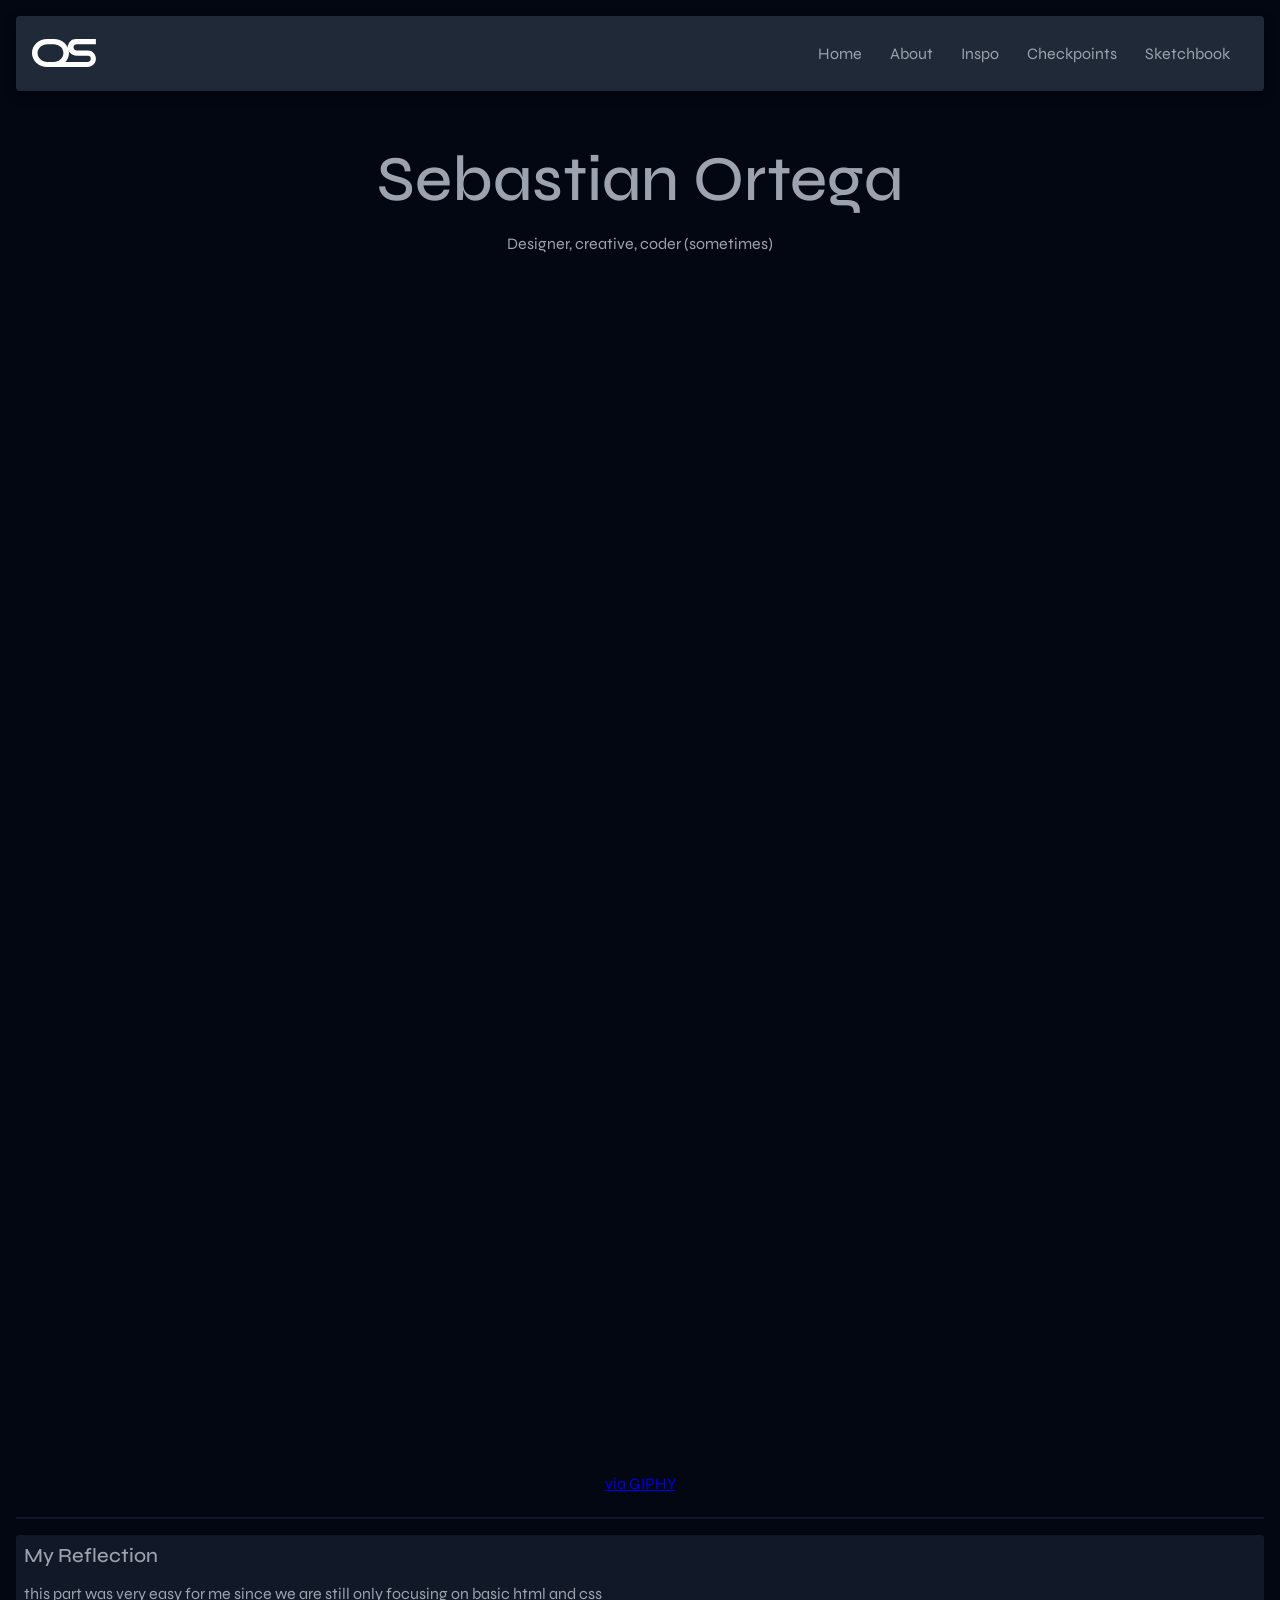
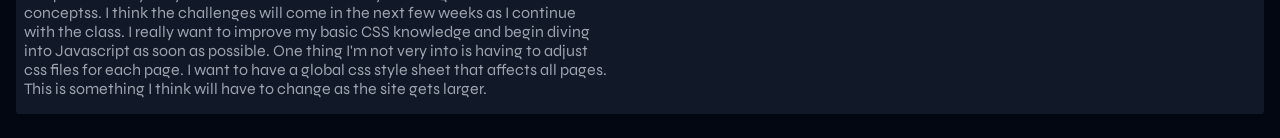
<file: index.html>
<!DOCTYPE html>
<html lang="en">


<head>
  <meta charset="UTF-8">
  <title>Seb's Website</title>
  <meta name="viewport" content="width=device-width, initial-scale=1.0">
  <link rel="preconnect" href="https://fonts.googleapis.com">
  <link rel="preconnect" href="https://fonts.gstatic.com" crossorigin>
  <link href="https://fonts.googleapis.com/css2?family=Syne:wght@400..800&display=swap" rel="stylesheet">
  <link rel="stylesheet" href="css/index.css?v=2">
  
</head>

<body>
    <header>
        <img id="seb-logo" src="img/seb-logo.svg" alt="Logo for Sebastian Ortega">    
        
        <input type="checkbox" id="menu-toggle" class="menu-checkbox">
        <label for="menu-toggle" class="menu-btn" aria-label="Toggle Menu">
            <span></span>
            <span></span>
            <span></span>
        </label>

        <nav>
          <a href="index.html">home</a>
          <a href="about/about.html">about</a>
          <a href="inspo/inspo.html">inspo</a>
          <a href="checkpoint_one/checkpoint_one.html">checkpoints</a>
          <a href="sketchbook/sketchbook.html">sketchbook</a>
          
        </nav>
      </header>
    
    <section id="hero">
      <h1>Sebastian Ortega</h1>
      <p>Designer, creative, coder (sometimes)</p>
      <br>
      <div style="width:100%;height:0;padding-bottom:95%;position:relative;"><iframe src="https://giphy.com/embed/Qgfz2N36MgUBG" width="100%" height="100%" style="position:absolute" frameBorder="0" class="giphy-embed" allowFullScreen></iframe></div><p><a href="https://giphy.com/gifs/forest-water-Qgfz2N36MgUBG">via GIPHY</a></p>
    </section>
    <hr>

    <section id="reflection">
      <h3>My Reflection</h3>
      <p>
        this part was very easy for me since we are still only focusing on basic html and css conceptss.
        I think the challenges will come in the next few weeks as I continue with the class.
        I really want to improve my basic CSS knowledge and begin diving into Javascript as soon as possible.
        One thing I'm not very into is having to adjust css files for each page. I want to have a global css style sheet
        that affects all pages.
        This is something I think will have to change as the site gets larger.
      </p>
    </section>

</body>

</html>
</file>
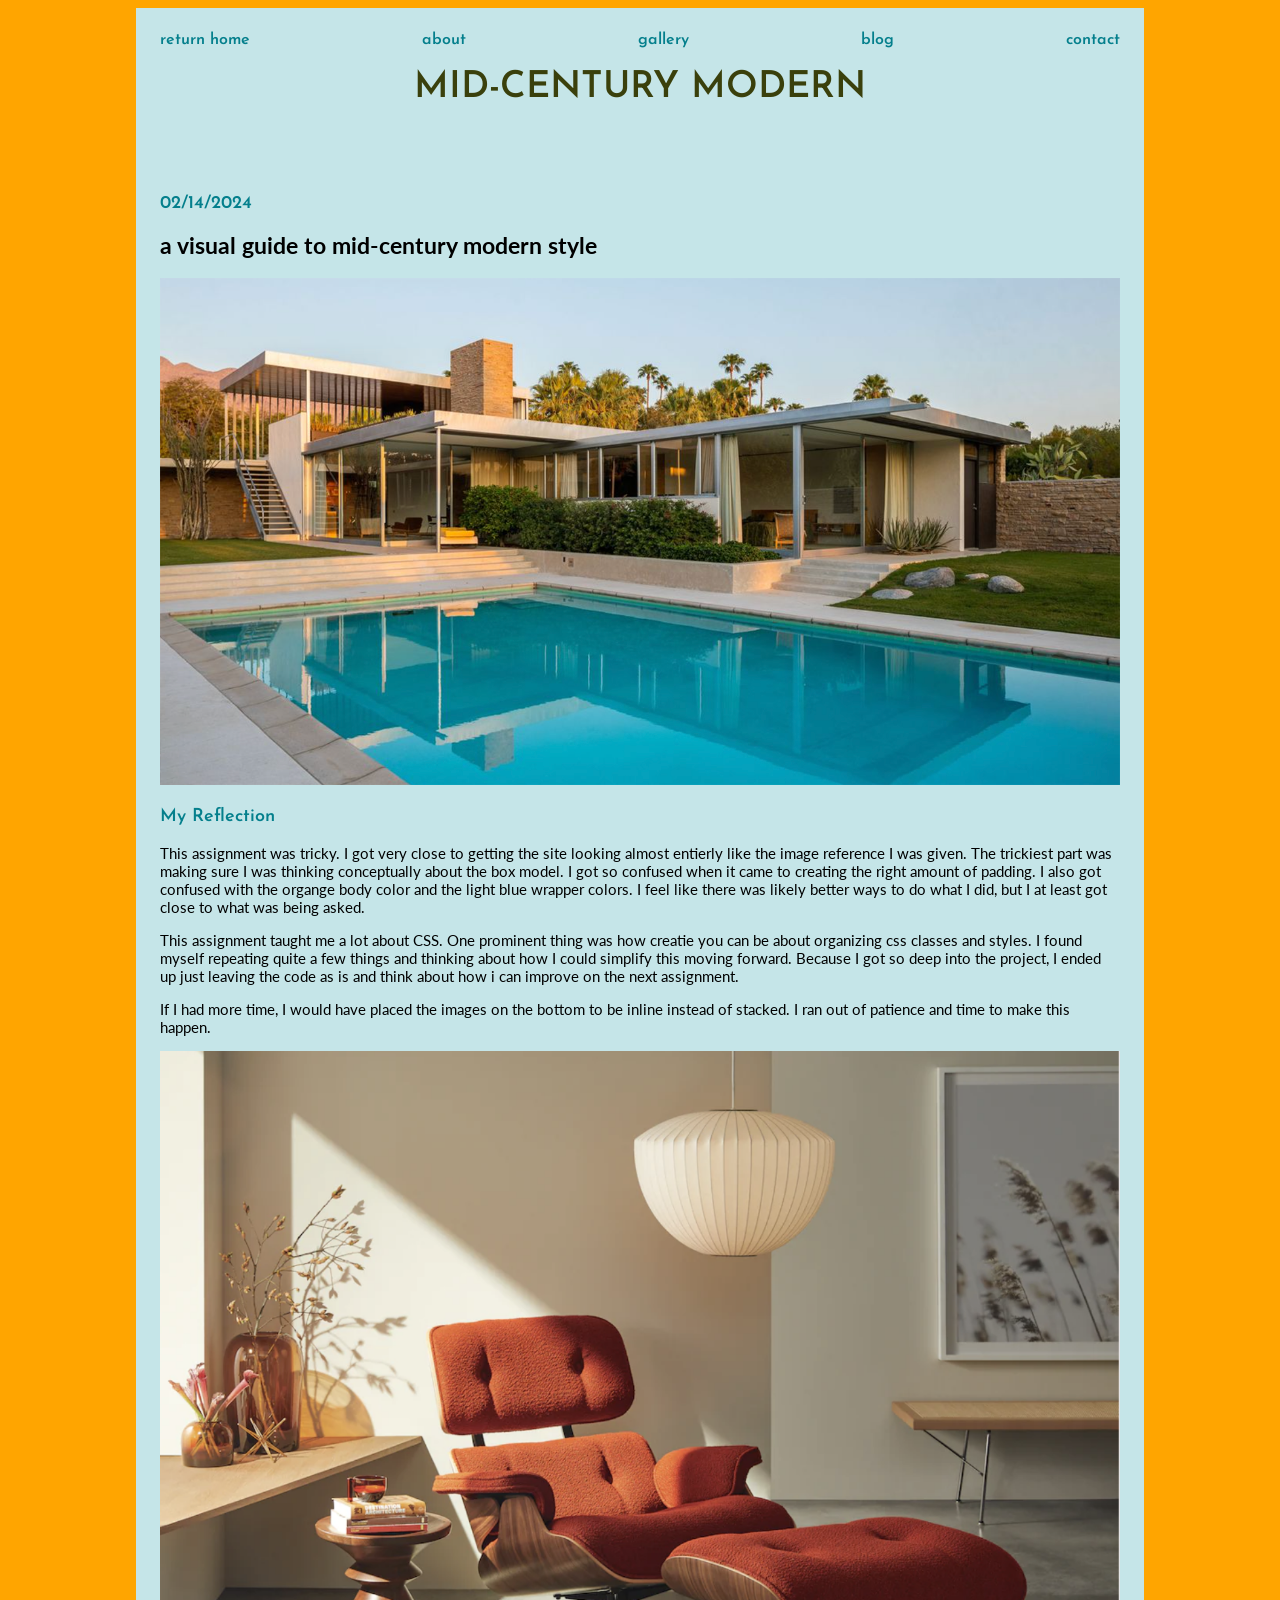
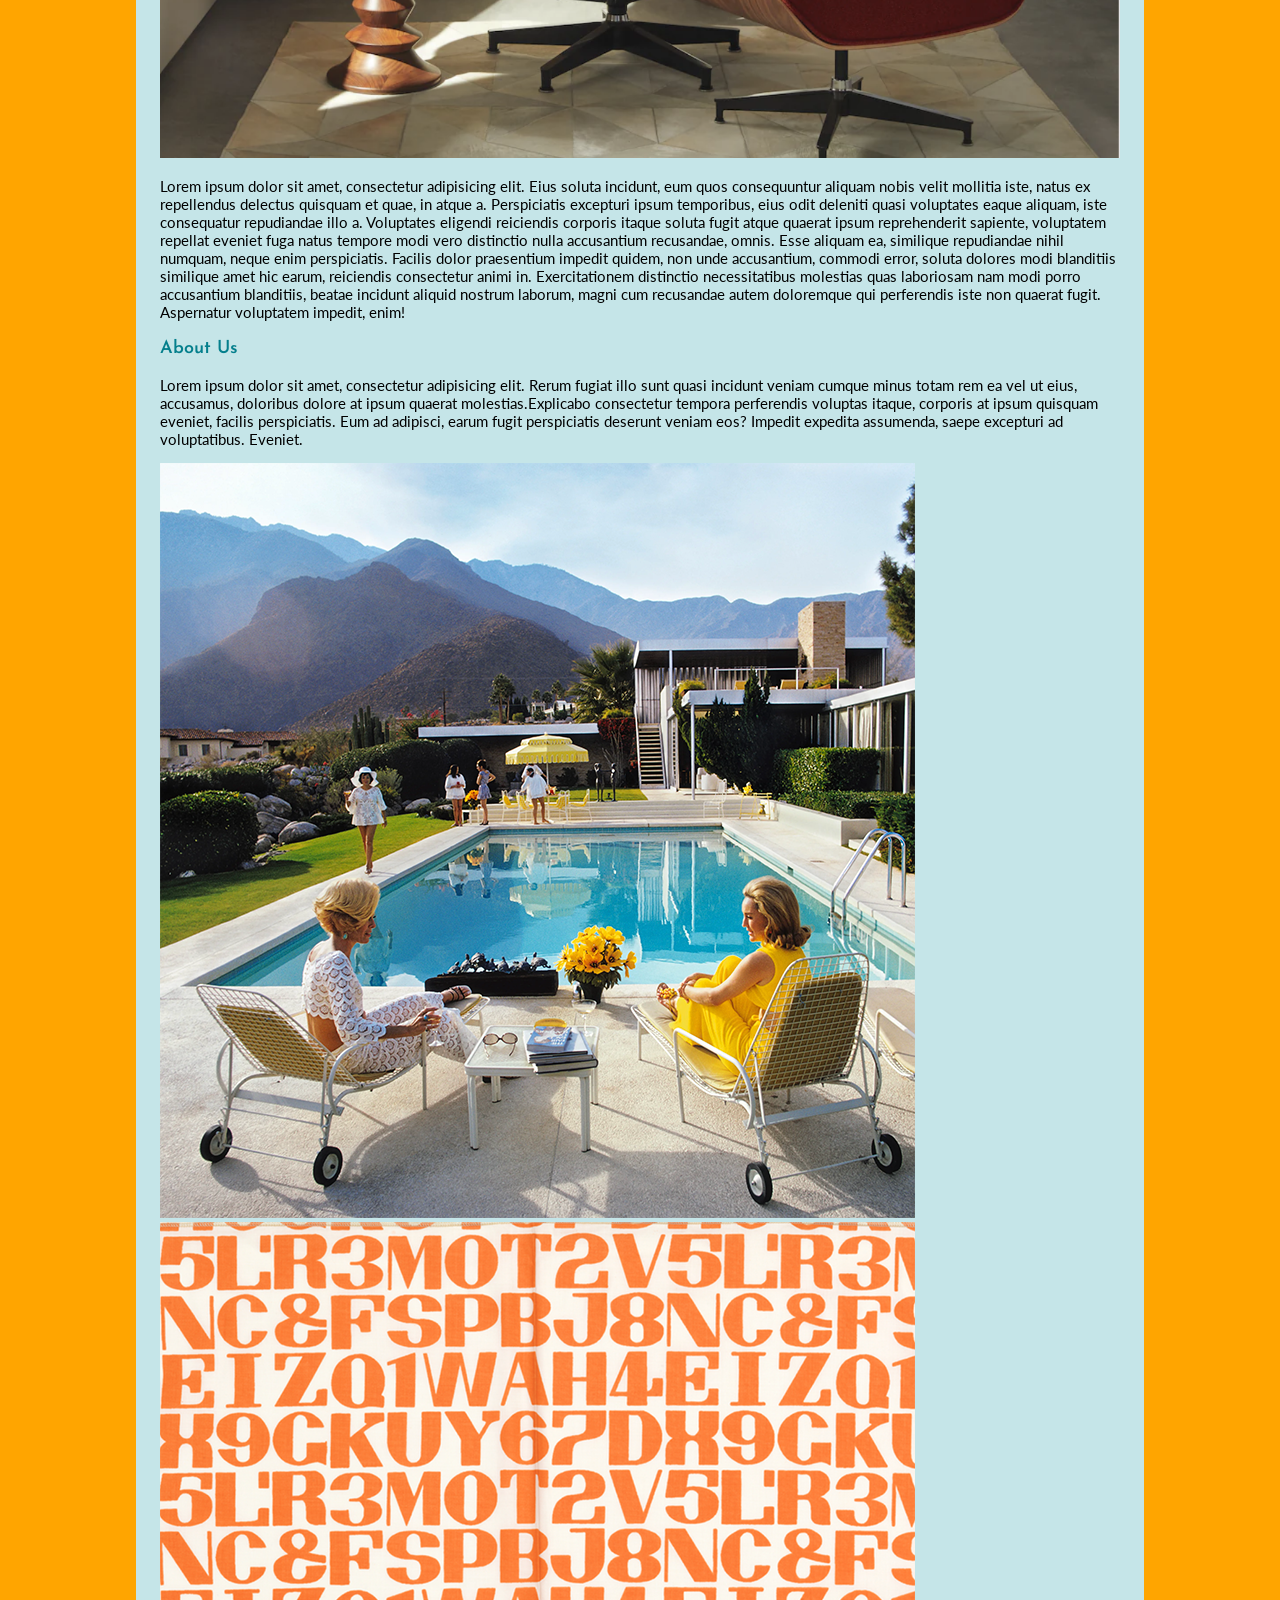
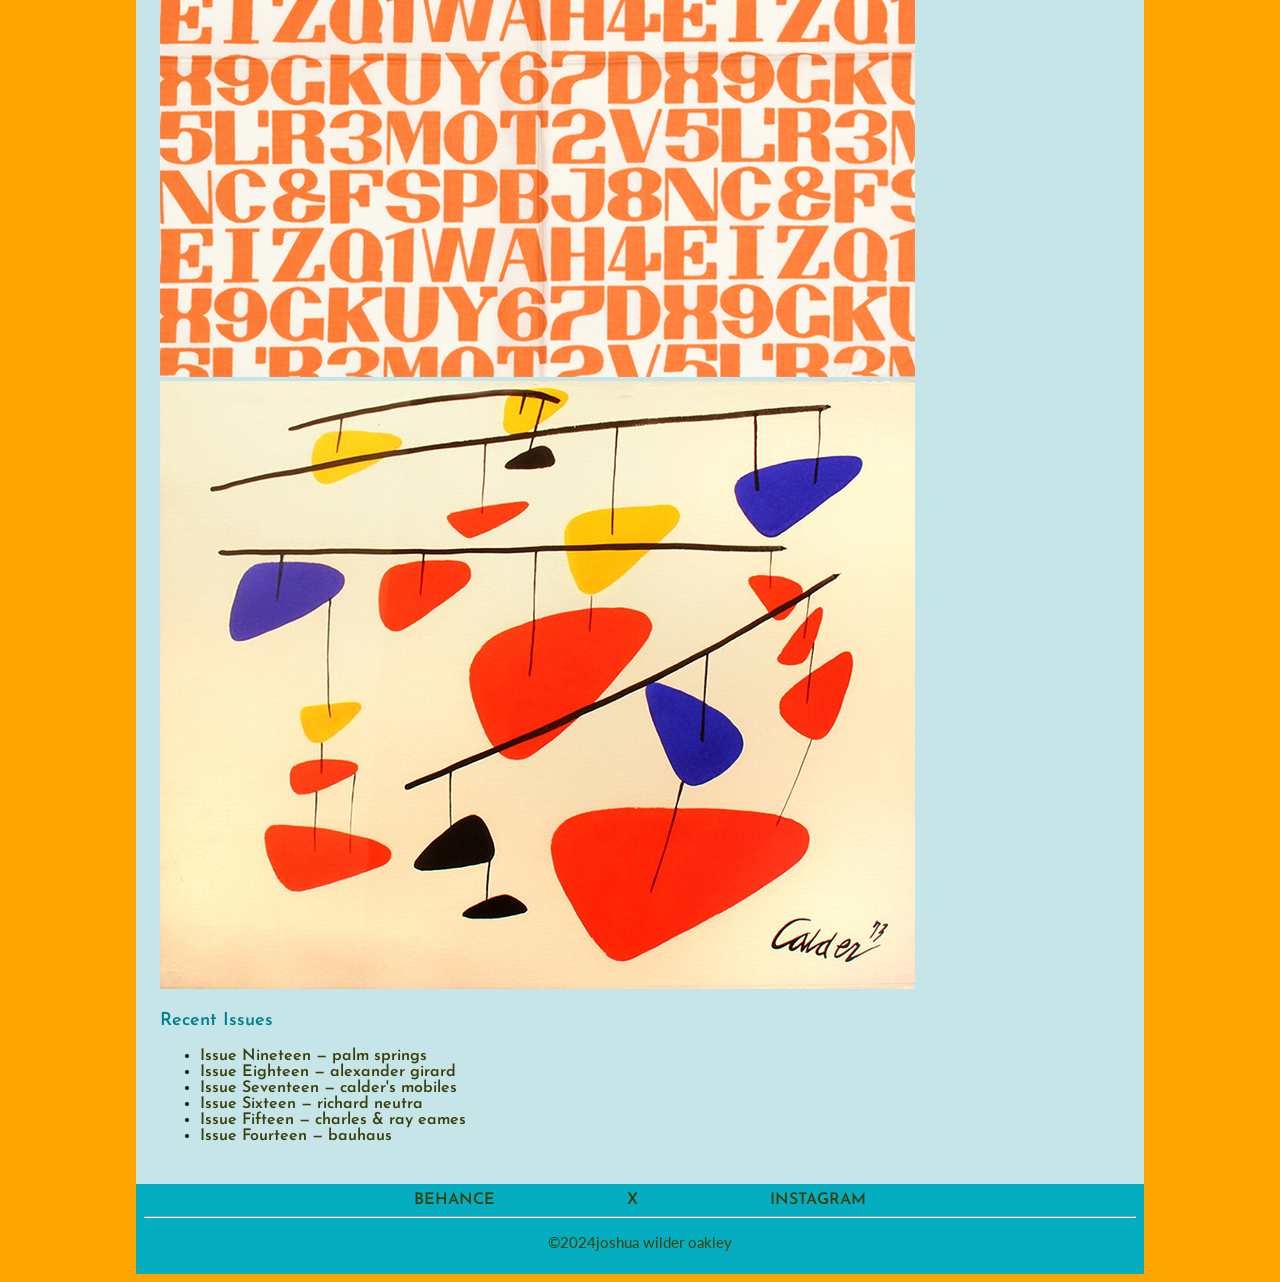
<file: mid_century_modern_blog/index.html>
<!DOCTYPE html>
<html lang="en">
<head>

  <meta charset="UTF-8">
  <title>mid-century modern | blog</title>

  <link rel="preconnect" href="https://fonts.googleapis.com">
  <link rel="preconnect" href="https://fonts.gstatic.com" crossorigin>

  <link href="https://fonts.googleapis.com/css2?family=Josefin+Sans:ital,wght@0,100..700;1,100..700&family=Noto+Emoji:wght@300..700&family=Space+Grotesk:wght@300..700&family=Space+Mono:ital,wght@0,400;0,700;1,400;1,700&display=swap" rel="stylesheet">
  <link href="https://fonts.googleapis.com/css2?family=Josefin+Sans:ital,wght@0,100..700;1,100..700&family=Lato:ital,wght@0,100;0,300;0,400;0,700;0,900;1,100;1,300;1,400;1,700;1,900&family=Noto+Emoji:wght@300..700&family=Space+Grotesk:wght@300..700&family=Space+Mono:ital,wght@0,400;0,700;1,400;1,700&display=swap" rel="stylesheet">
  
  <link rel="stylesheet" href="css/style.css">

</head>

<body>
  <div class="wrap">
    <nav>
      <a href="../index.html">return home</a>
      <a href="link">about</a>
      <a href="llink">gallery</a>
      <a href="link">blog</a>
      <a href="link">contact</a>
      <!-- just style the navigation, no need to make it go anywhere -->
    </nav>

    <header>
      <div>
        <h1><a href="link">mid-century modern</a></h1>
          <!-- just style, no need to make link go anywhere -->
      </div>
    </header>
  </div>

  <div class="wrap">
    <section>
      <article>
        <h3>02/14/2024</h3>
        <h2>a visual guide to mid-century modern style</h2>
        <img src="img/kauffmanHouse.png" alt="Kaffman house in the daytime.">
        <h3>My Reflection</h3>
        <p>
          This assignment was tricky. 
          I got very close to getting the site looking almost entierly like the image reference I was given. 
          The trickiest part was making sure I was thinking conceptually about the box model. 
          I got so confused when it came to creating the right amount of padding. 
          I also got confused with the organge body color and the light blue wrapper colors.
          I feel like there was likely better ways to do what I did, but I at least got close to what was being asked. 
        </p>
        <p>
          This assignment taught me a lot about CSS. 
          One prominent thing was how creatie you can be about organizing css classes and styles.
          I found myself repeating quite a few things and thinking about how I could simplify this moving forward. 
          Because I got so deep into the project, I ended up just leaving the code as is and think about how i can improve on the next assignment. 
        </p>

        <p>
          If I had more time, I would have placed the images on the bottom to be inline instead of stacked. 
          I ran out of patience and time to make this happen. 
        </p>
        <img src="img/eamesChair.png" alt="Eames Chair in a well designed room.">
          <!-- make images work and add alt text -->
        <p>Lorem ipsum dolor sit amet, consectetur adipisicing elit. Eius soluta incidunt, eum quos consequuntur aliquam nobis velit mollitia iste, natus ex repellendus delectus quisquam et quae, in atque a. Perspiciatis excepturi ipsum temporibus, eius odit deleniti quasi voluptates eaque aliquam, iste consequatur repudiandae illo a. Voluptates eligendi reiciendis corporis itaque soluta fugit atque quaerat ipsum reprehenderit sapiente, voluptatem repellat eveniet fuga natus tempore modi vero distinctio nulla accusantium recusandae, omnis. Esse aliquam ea, similique repudiandae nihil numquam, neque enim perspiciatis. Facilis dolor praesentium impedit quidem, non unde accusantium, commodi error, soluta dolores modi blanditiis similique amet hic earum, reiciendis consectetur animi in. Exercitationem distinctio necessitatibus molestias quas laboriosam nam modi porro accusantium blanditiis, beatae incidunt aliquid nostrum laborum, magni cum recusandae autem doloremque qui perferendis iste non quaerat fugit. Aspernatur voluptatem impedit, enim!</p>
      </article>
    </section>

  <aside>
    <h3>About Us</h3>
    <p>Lorem ipsum dolor sit amet, consectetur adipisicing elit. Rerum fugiat illo sunt quasi incidunt veniam cumque minus totam rem ea vel ut eius, accusamus, doloribus dolore at ipsum quaerat molestias.Explicabo consectetur tempora perferendis voluptas itaque, corporis at ipsum quisquam eveniet, facilis perspiciatis. Eum ad adipisci, earum fugit perspiciatis deserunt veniam eos? Impedit expedita assumenda, saepe excepturi ad voluptatibus. Eveniet.</p>
    <img src="img/slimAarons.png" alt="Slim Aaron's pool party. 1965.">
    <img src="img/orangeText.png" alt="Orang Text Graphic Design/ 1965.">
    <img src="img/calderMobile.jpg" alt="Calder painting.">
      <!-- make images work and add alt text -->
      <!-- hint - if these images are meant to be smaller, how do we address only these three? -->
    <h3>Recent Issues</h3>
      <ul>
        <li><a class="link" href="">Issue Nineteen &mdash; palm springs</a></li>
        <li><a class="link" href="">Issue Eighteen &mdash; alexander girard</a></li>
        <li><a class="link" href="">Issue Seventeen &mdash; calder's mobiles</a></li>
        <li><a class="link" href="">Issue Sixteen &mdash; richard neutra</a></li>
        <li><a class="link" href="">Issue Fifteen &mdash; charles & ray eames</a></li>
        <li><a class="link" href="">Issue Fourteen &mdash; bauhaus</a></li>
      </ul>
  </aside>
  </div>

  <footer>
    <div class="wrap2">
    <div class="social-links">
      <a class="foot-social" href="">behance</i></a>
      <a class="foot-social" href="">X</a>
      <a class="foot-social" href="">Instagram</a>
    </div>
    <hr>
    <p class="credits">&copy;2024 <a class="credits" href="">joshua wilder oakley</a></p>
    </div>
  </footer>
</body>
</html>
</file>
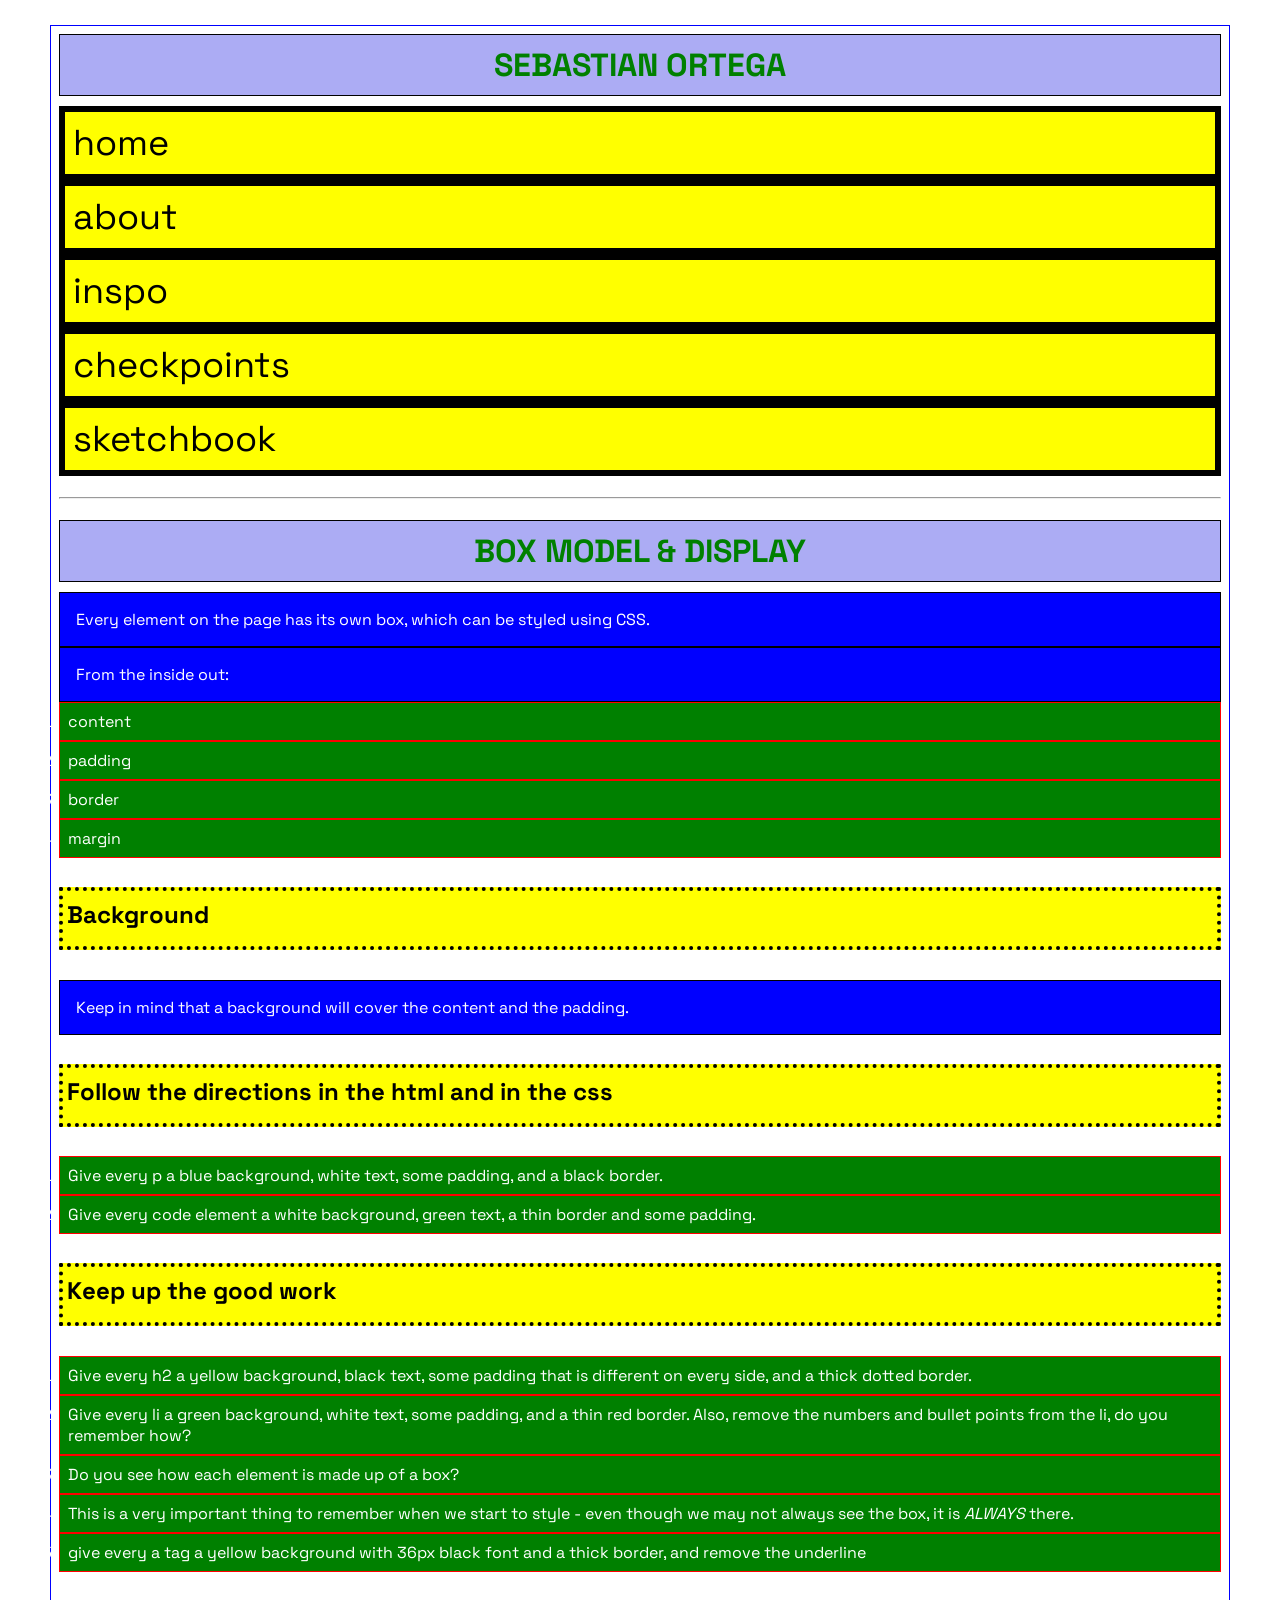
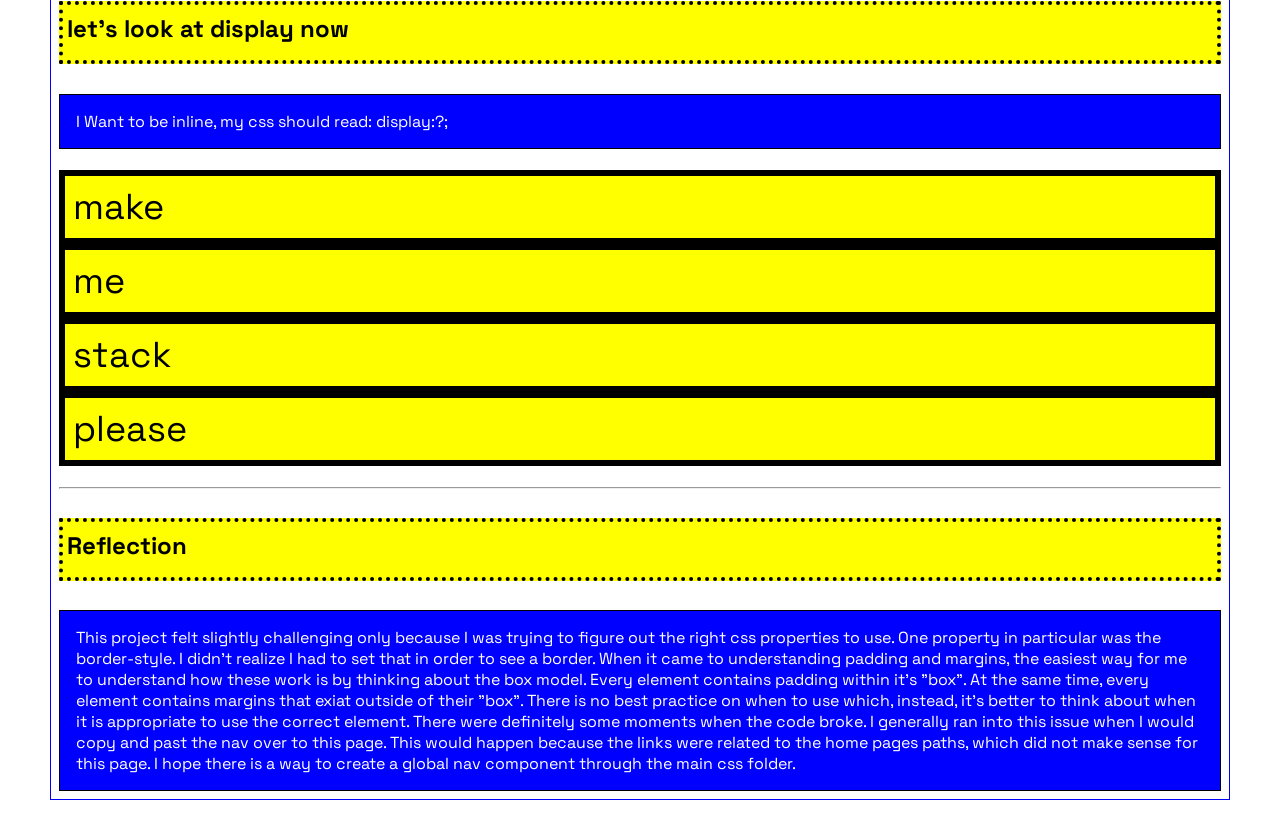
<file: box_model/box_model.html>
<!DOCTYPE html>
<html>
	<head>
	    <meta charset="utf-8">
	    <title>Box Model & Display</title>
		<link rel="stylesheet" href="css/box_model.css">
		<link rel="preconnect" href="https://fonts.googleapis.com">
		<link rel="preconnect" href="https://fonts.gstatic.com" crossorigin>
		<link href="https://fonts.googleapis.com/css2?family=Josefin+Sans:ital,wght@0,100..700;1,100..700&family=Lato:ital,wght@0,100;0,300;0,400;0,700;0,900;1,100;1,300;1,400;1,700;1,900&family=Noto+Emoji:wght@300..700&family=Space+Grotesk:wght@300..700&family=Space+Mono:ital,wght@0,400;0,700;1,400;1,700&display=swap" rel="stylesheet">
<!-- add custom font link from google fonts: hint this shoulb be a <link> -->

	</head>
	<body>
		<h1>Sebastian Ortega</h1>
      <nav>
     	<a href="../index.html">home</a>
      	<a href="../about/about.html">about</a>
      	<a href="../inspo/inspo.html">inspo</a>
      	<a href="../checkpoint_one/checkpoint_one.html">checkpoints</a>
      	<a href="../sketchbook/sketchbook.html">sketchbook</a>
     </nav>
<br>
<hr>
<br>

		<h1>Box Model & Display</h1>
		<p>Every element on the page has its own box, which can be styled using CSS.</p>
		<p>From the inside out:</p>
		<ol>
			<li>content</li>
			<li>padding</li>
			<li>border</li>
			<li>margin</li>
		</ol>

		<h2>Background</h2>
		<p>Keep in mind that a <code>background</code> will cover the content and the padding.</p>

		<h2>Follow the directions in the <code>html</code> and in the <code>css</code></h2>
		<ol>
			<li>Give every <code>p</code> a blue background, white text, some padding, and a black border.</li>
			<li>Give every <code>code</code> element a white background, green text, a thin border and some padding.</li>
		</ol>

		<h2>Keep up the good work</h2>
		<ol>
			<li>Give every <code>h2</code> a yellow background, black text, some padding that is different on every side, and a thick dotted border.</li>
			<li>Give every <code>li</code> a green background, white text, some padding, and a thin red border. Also, remove the numbers and bullet points from the <code>li</code>, do you remember how?</li>
			<li>Do you see how each element is made up of a box?</li>
			<li>This is a very important thing to remember when we start to style - even though we may not always see the box, it is <em>ALWAYS</em> there.</li>
			<li>give every <code>a</code> tag a yellow background with 36px black font and a thick border, and remove the underline</li>
		</ol>

		<h2>let's look at display now</h2>

			<p class="blockTo">I Want to be inline, my css should read: display:?;</p>
		<!-- write the correct display in the html and the css -->
<br>
			<a href="#">make</a>
			<a href="#">me</a>
			<a href="#">stack</a>
			<a href="#">please</a>

<br>
<hr>	
		<h2>
			Reflection
		</h2>
		<p>
			This project felt slightly challenging only because I was trying to figure out the right css properties to use. 
			One property in particular was the border-style. I didn't realize I had to set that in order to see a border. 
			When it came to understanding padding and margins, the easiest way for me to understand how these work is by thinking about the box model.
			Every element contains padding within it's "box". 
			At the same time, every element contains margins that exiat outside of their "box". 
			There is no best practice on when to use which, instead, it's better to think about when it is appropriate to use the correct element.
			There were definitely some moments when the code broke. 
			I generally ran into this issue when I would copy and past the nav over to this page.
			This would happen because the links were related to the home pages paths, which did not make sense for this page. 
			I hope there is a way to create a global nav component through the main css folder. 
		</p>


	</body>
</html>
</file>
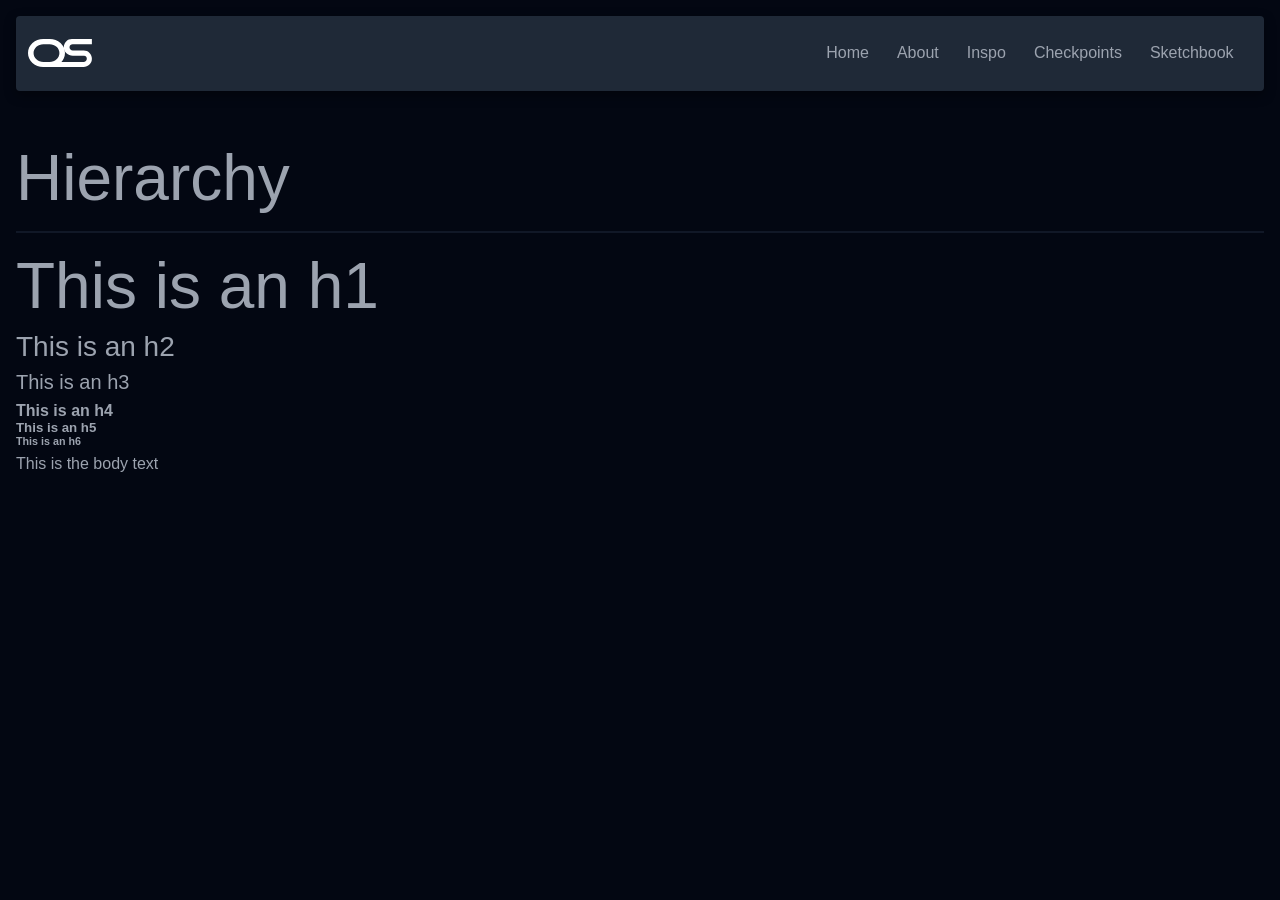
<file: hierarchy/hierarchy.html>
<!DOCTYPE html>
<html lang="en">
  <head>
    <meta charset="UTF-8">
    <link rel="stylesheet" href="../css/index.css">
    <link rel="stylesheet" href="css/hierarchy.css">
    <title>template</title>
  </head>
  <body>
    <header>
      <img id="seb-logo" src="../img/seb-logo.svg" alt="Logo for Sebastian Ortega">
      <nav >
      <a href="../index.html">home</a>
      <a href="../about/about.html">about</a>
      <a href="../inspo/inspo.html">inspo</a>
      <a href="../checkpoint_one/checkpoint_one.html">checkpoints</a>
      <a href="../sketchbook/sketchbook.html">sketchbook</a>
    </header>
      </nav>
      <h1>Hierarchy</h1>
      <hr>
      <section id="hierarchy">
        <h1>This is an h1</h1>
        <h2>This is an h2</h2>
        <h3>This is an h3</h3>
        <h4>This is an h4</h4>
        <h5>This is an h5</h5>
        <h6>This is an h6</h6>
        <p>This is the body text</p>

      </section>
      










  </body>
</html>
</file>
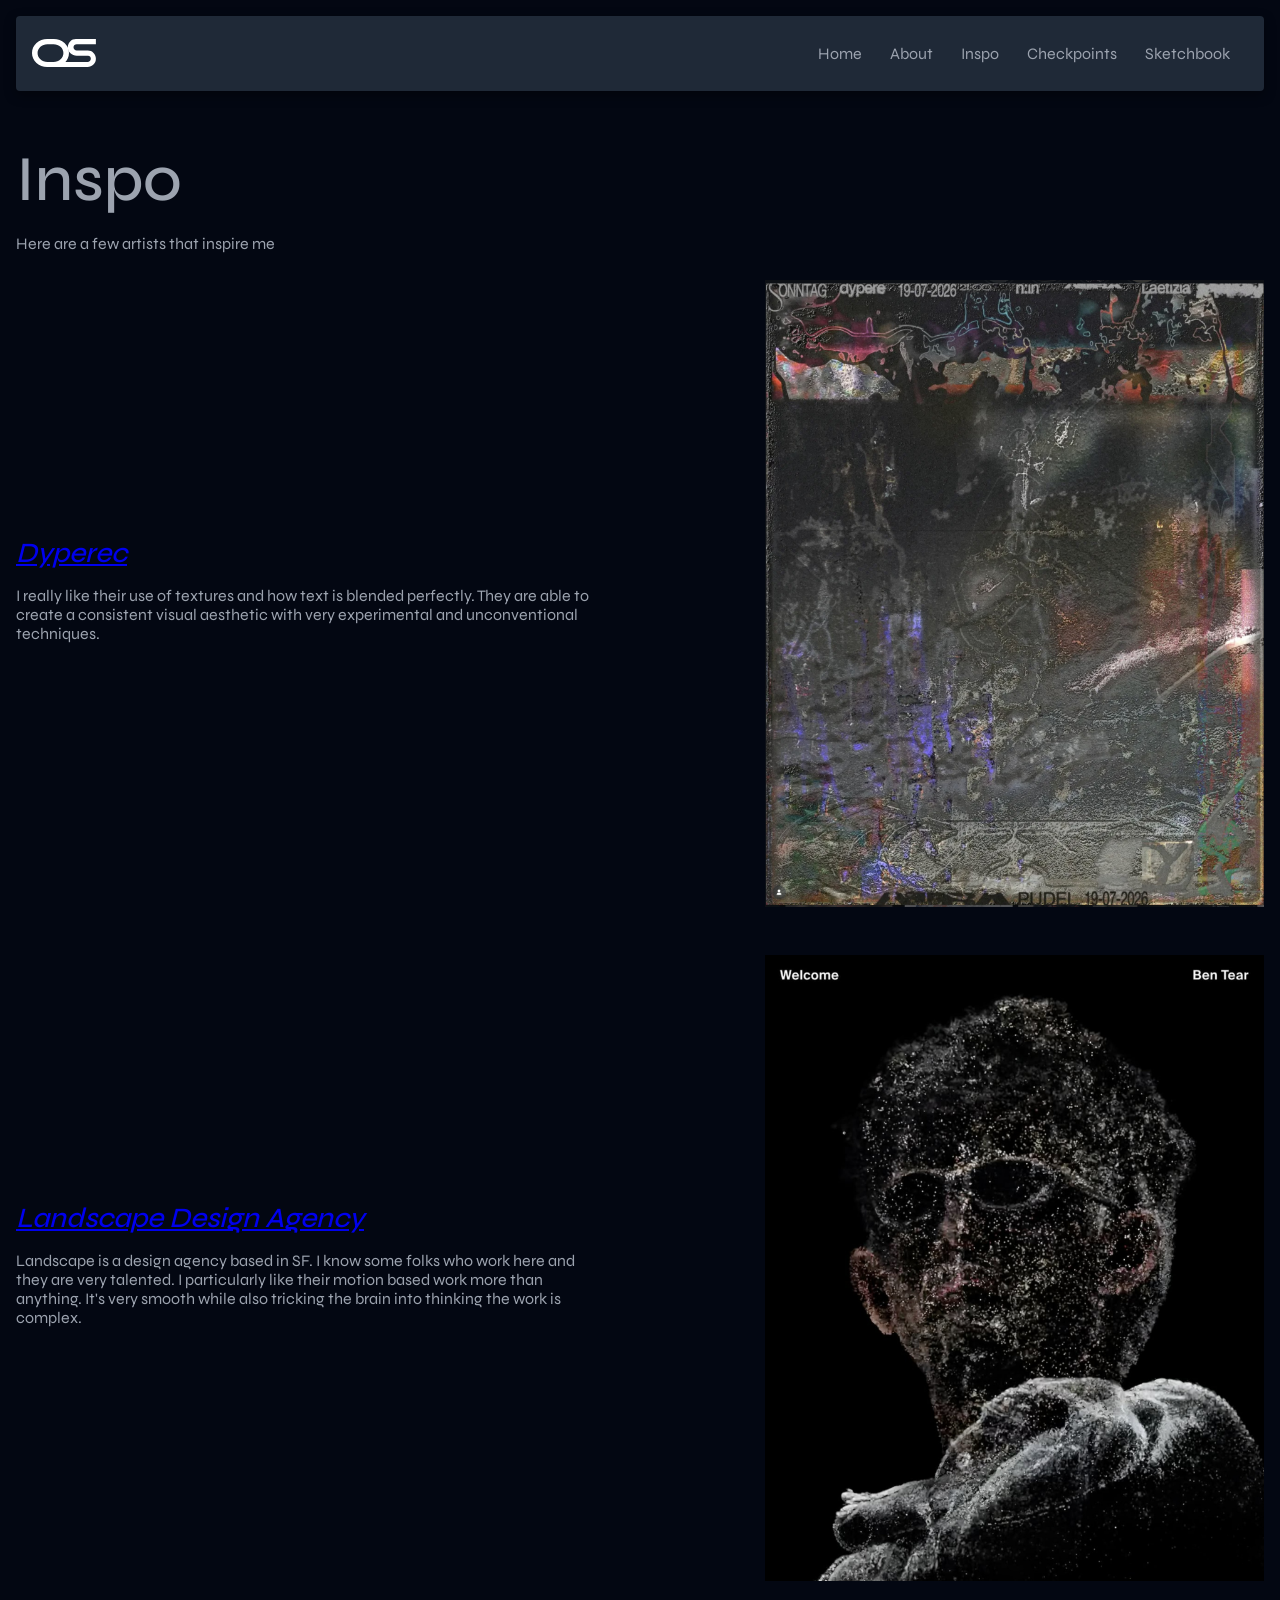
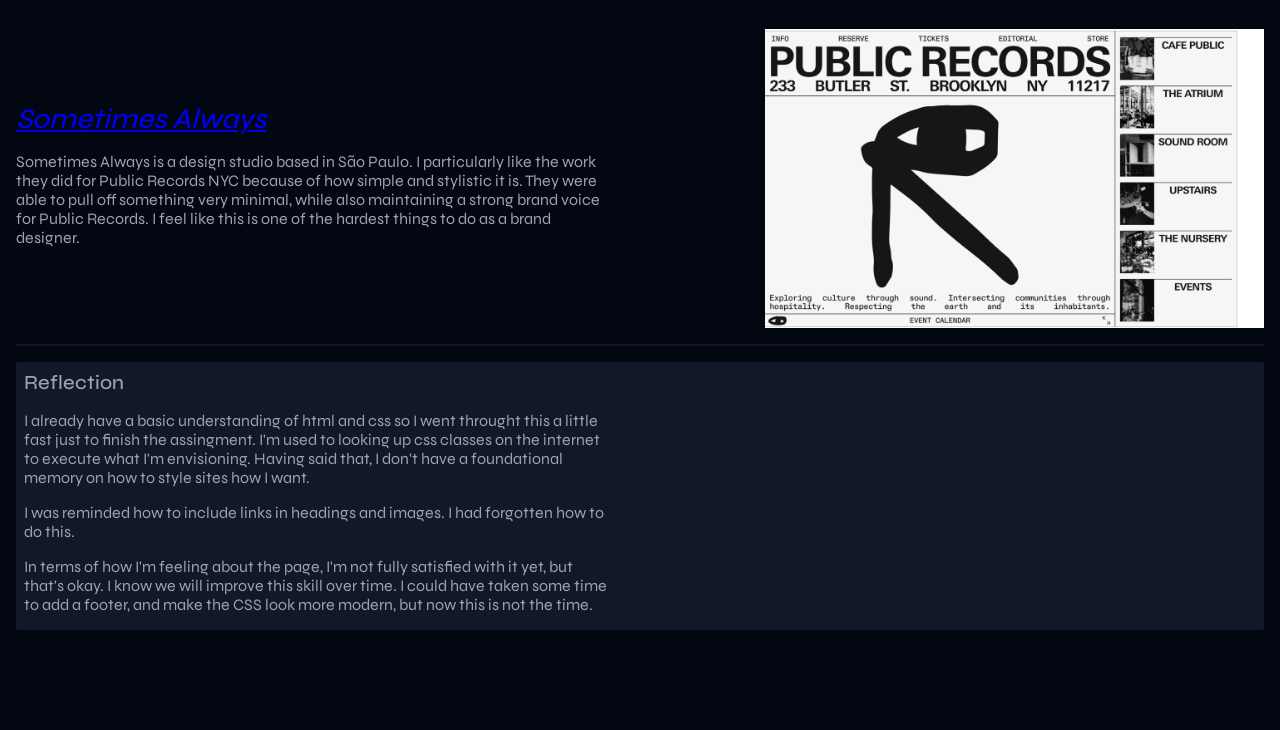
<file: inspo/inspo.html>
<!DOCTYPE html>
<html lang="en">

<head>
    <title>Inspo</title>
    <meta charset="UTF-8">
    <meta name="viewport" content="width=device-width, initial-scale=1.0">
    <link rel="preconnect" href="https://fonts.googleapis.com">
    <link rel="preconnect" href="https://fonts.gstatic.com" crossorigin>
    <link href="https://fonts.googleapis.com/css2?family=Syne:wght@400..800&display=swap" rel="stylesheet">
    <link rel="stylesheet" href="../css/index.css">
    <link rel="stylesheet" href="css/inspo.css">
</head>

<body>

    <header>
        <img id="seb-logo" src="../img/seb-logo.svg" alt="Logo for Sebastian Ortega">
        
        <input type="checkbox" id="menu-toggle" class="menu-checkbox">
        <label for="menu-toggle" class="menu-btn" aria-label="Toggle Menu">
            <span></span>
            <span></span>
            <span></span>
        </label>

        <nav>
            <a href="../index.html">home</a>
            <a href="../about/about.html">about</a>
            <a href="inspo.html">inspo</a>
            <a href="../checkpoint_one/checkpoint_one.html">checkpoints</a>
            <a href="../sketchbook/sketchbook.html">sketchbook</a>
        </nav>
    </header>

    <h1>Inspo</h1>
    <p>Here are a few artists that inspire me</p>
    <br>
    <section id="inspo-gallery">

    <div class="inspo-cont">
        <div class="inspo-text">
            <a href="https://dypere.bigcartel.com/" target="_blank">
                <h2><em>Dyperec</em></h2>
            </a>
            <p>I really like their use of textures and how text is blended perfectly.
                They are able to create a consistent visual aesthetic with very
                experimental and unconventional techniques.</p>
        </div>
        <a href="https://dypere.bigcartel.com/" target="_blank">
            <img src="img/dyepere.jpg" alt="Aura event series. 19-07-2026.">
        </a>
    </div>

    <div class="inspo-cont">
        <div class="inspo-text">
            <a href="https://thisislandscape.com/" target="_blank">
                <h2><em>Landscape Design Agency</em></h2>
            </a>
            <p>Landscape is a design agency based in SF. I know some folks who work
                here and they are very talented. I particularly like their motion based
                work more than anything. It's very smooth while also tricking the brain
                into thinking the work is complex.</p>
        </div>
        <a href="https://thisislandscape.com/" target="_blank">
            <img src="img/landscape.jpg" alt="Welcome Ben Tear. Landscape 2026.">
        </a>
    </div>

    <div class="inspo-cont">
        <div class="inspo-text">
            <a href="https://sometimes-always.com/" target="_blank">
                <h2><em>Sometimes Always</em></h2>
            </a>
            <p>Sometimes Always is a design studio based in São Paulo. I particularly
                like the work they did for Public Records NYC because of how simple and
                stylistic it is. They were able to pull off something very minimal, while
                also maintaining a strong brand voice for Public Records. I feel like this
                is one of the hardest things to do as a brand designer.</p>
        </div>
        <a href="https://sometimes-always.com/" target="_blank">
            <img src="img/public-records.jpg" alt="Public Records NYC 2024. Brand Design by Sometimes Always.">
        </a>
    </div>

</section>
    <hr>
    <section id="reflection">
        <h3>Reflection</h3>
        <p>
            I already have a basic understanding of html and css so I went throught this a little fast just to finish the
            assingment.
            I'm used to looking up css classes on the internet to execute what I'm envisioning. 
            Having said that, I don't have a foundational memory on how to style sites how I want.
        </p>

        <p>
            I was reminded how to include links in headings and images. 
            I had forgotten how to do this.
        </p>
        <p>
            In terms of how I'm feeling about the page, I'm not fully satisfied with it yet, but that's okay. 
            I know we will improve this skill over time. 
            I could have taken some time to add a footer, and make the CSS look more modern, but now this is not the time.
        </p>
    </section>
    <br>
    <br>
    <br>
    <br>









</body>

</html>
</file>
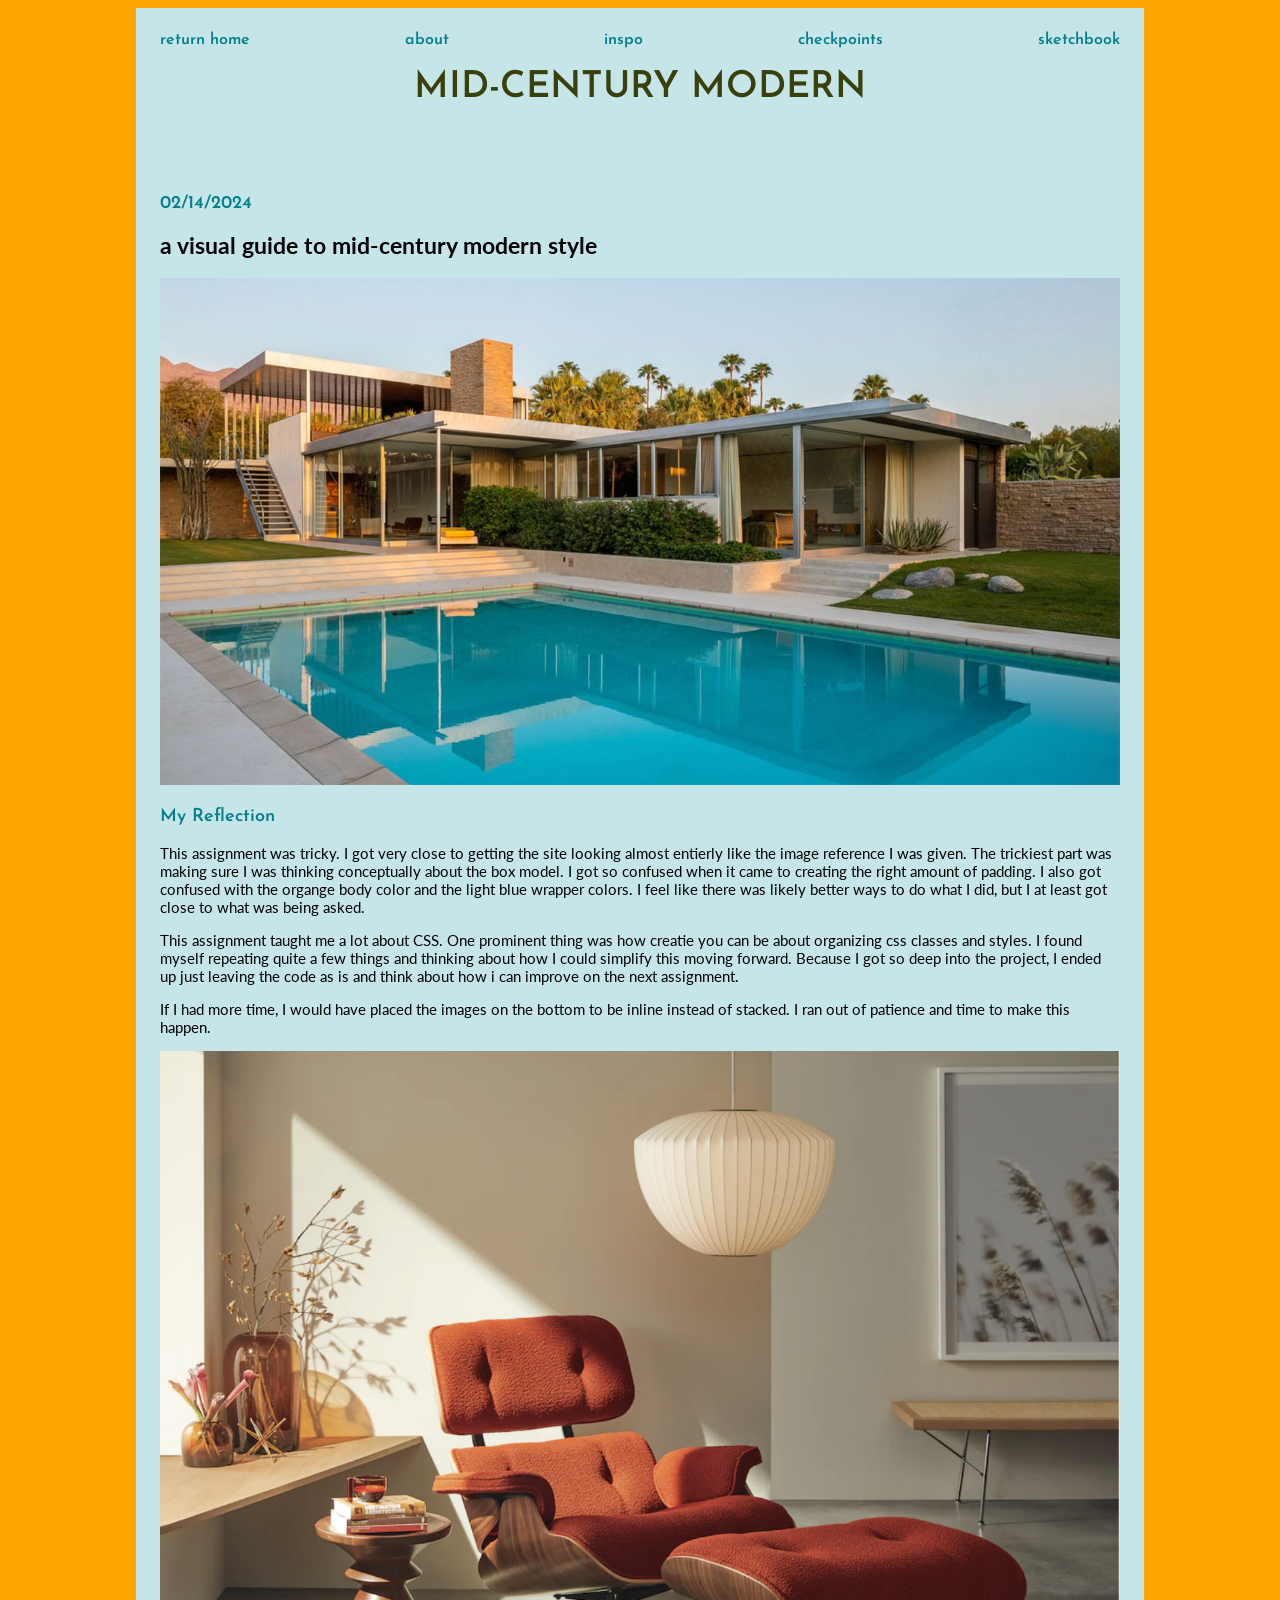
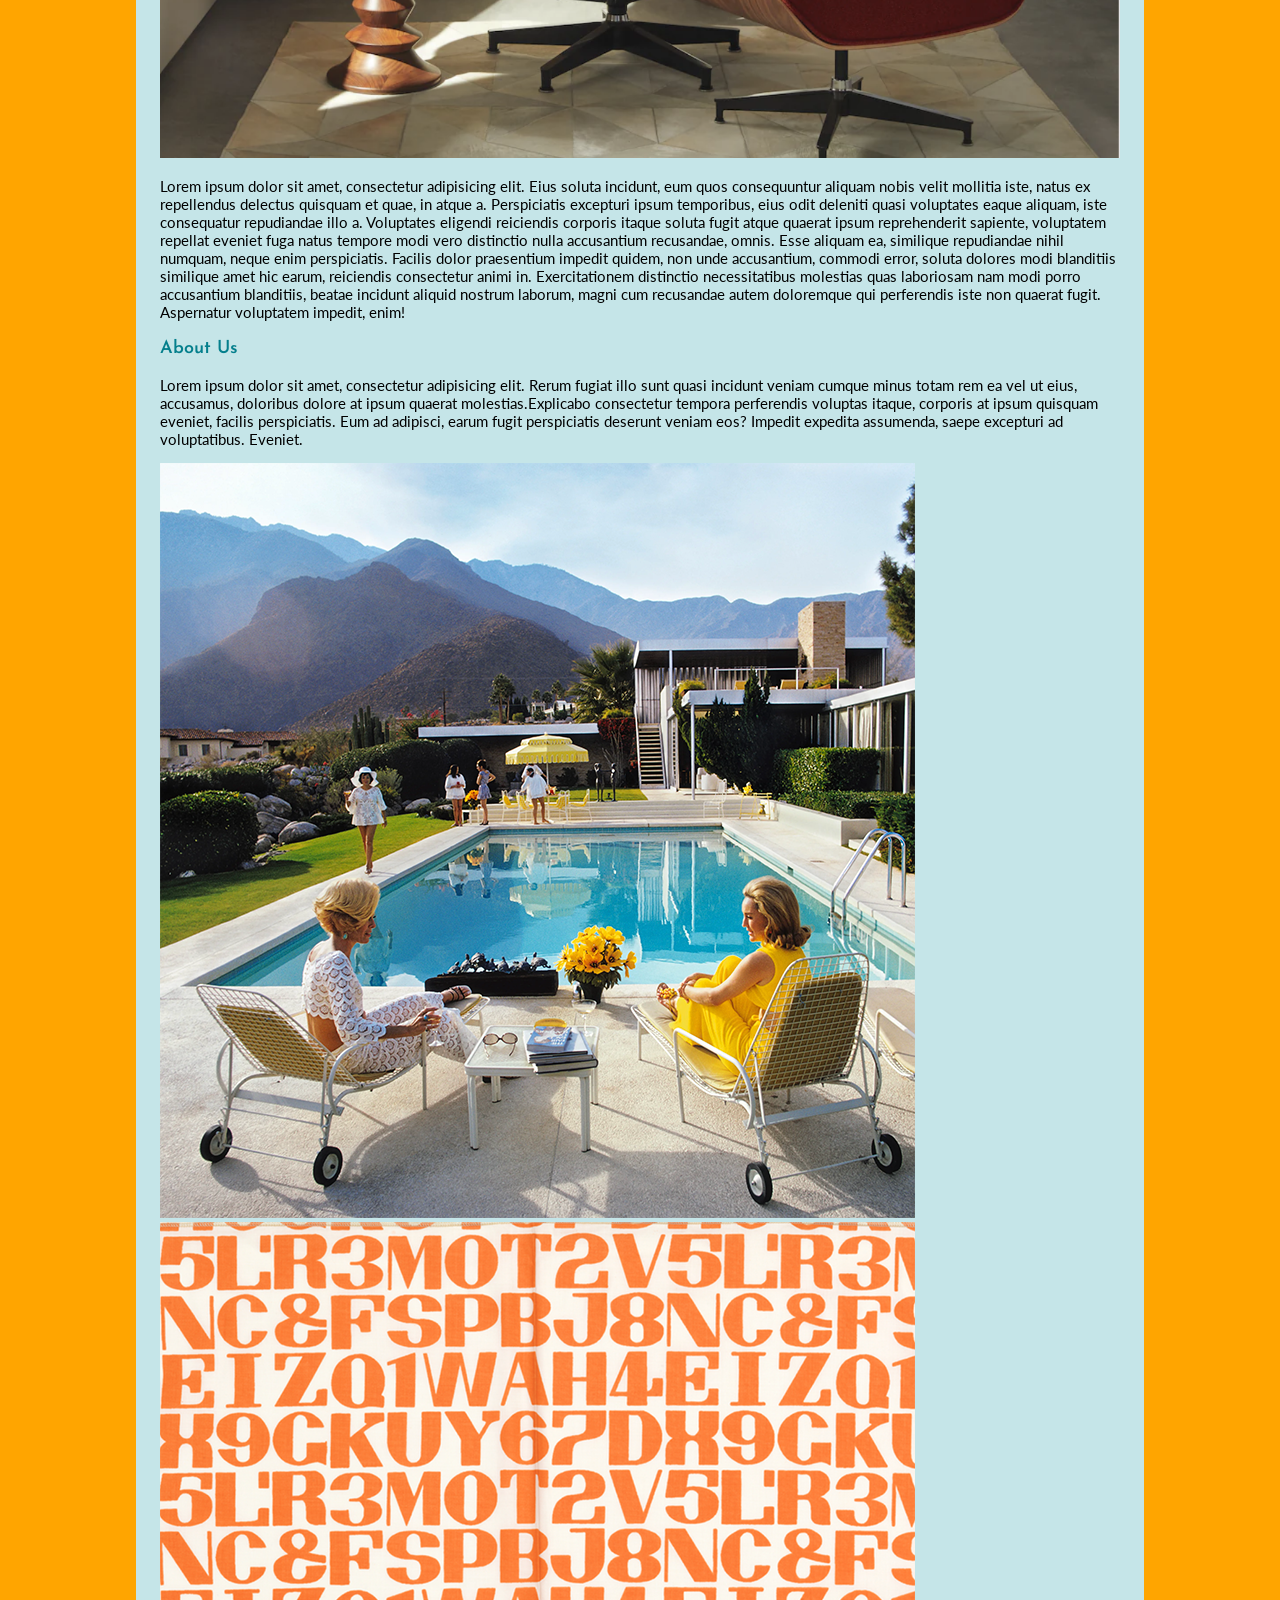
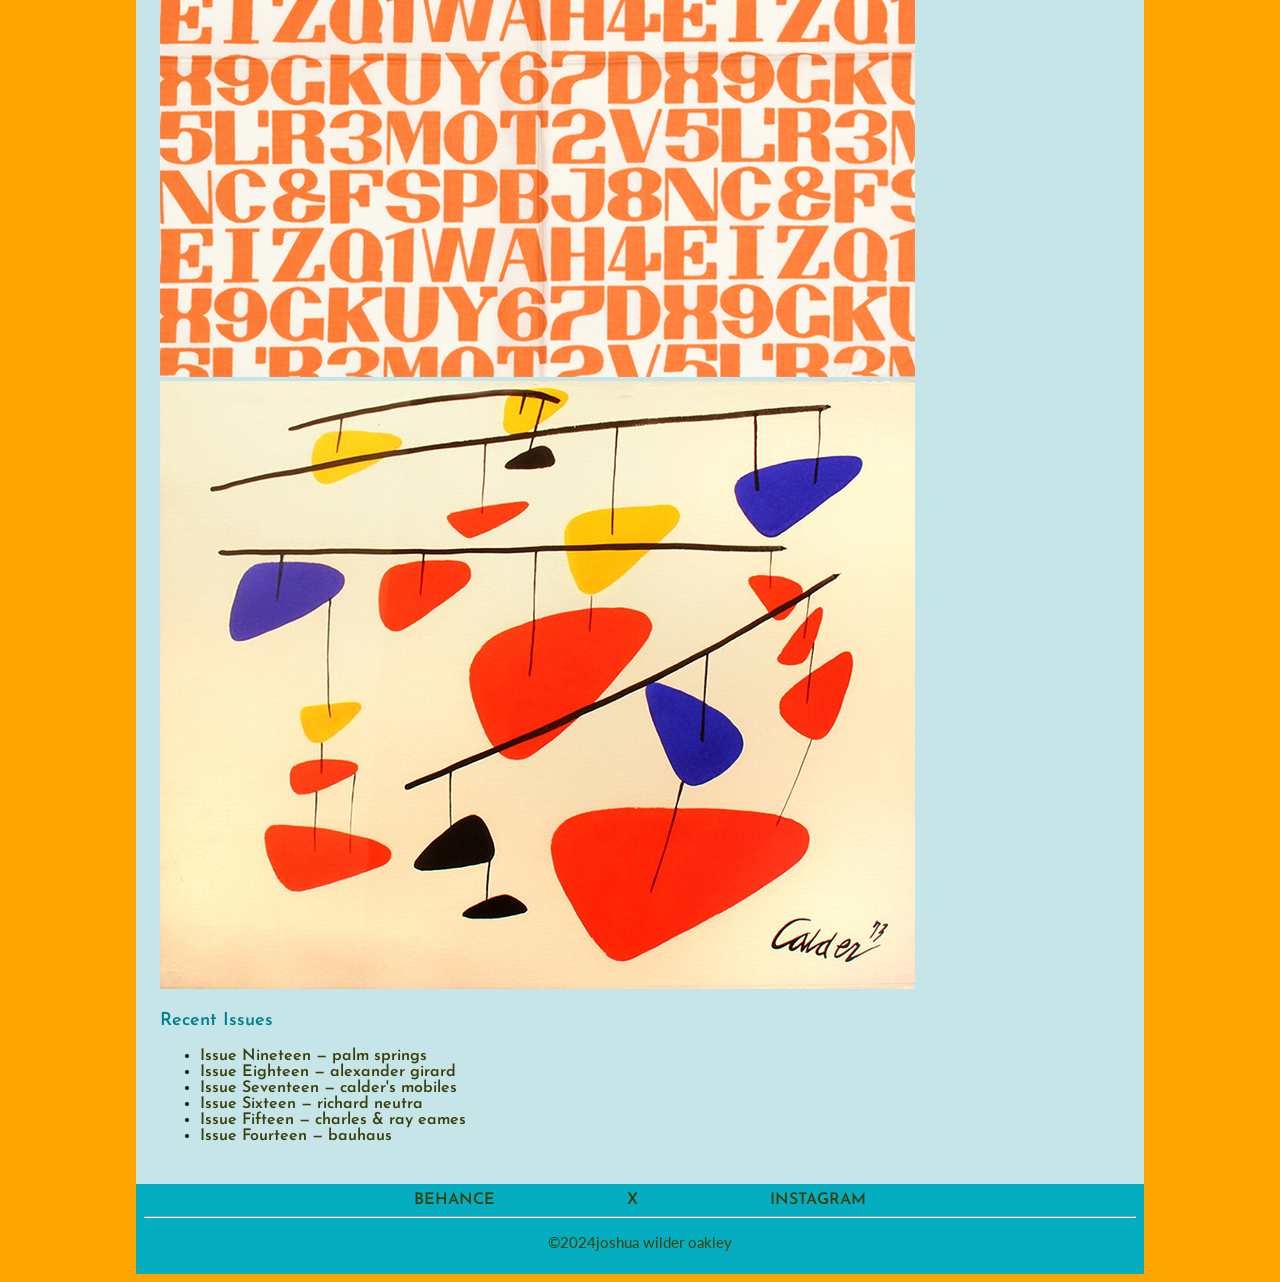
<file: mid_century_modern_blog/mid_century_modern_blog.html>
<!DOCTYPE html>
<html lang="en">
<head>

  <meta charset="UTF-8">
  <title>mid-century modern | blog</title>

  <link rel="preconnect" href="https://fonts.googleapis.com">
  <link rel="preconnect" href="https://fonts.gstatic.com" crossorigin>

  <link href="https://fonts.googleapis.com/css2?family=Josefin+Sans:ital,wght@0,100..700;1,100..700&family=Noto+Emoji:wght@300..700&family=Space+Grotesk:wght@300..700&family=Space+Mono:ital,wght@0,400;0,700;1,400;1,700&display=swap" rel="stylesheet">
  <link href="https://fonts.googleapis.com/css2?family=Josefin+Sans:ital,wght@0,100..700;1,100..700&family=Lato:ital,wght@0,100;0,300;0,400;0,700;0,900;1,100;1,300;1,400;1,700;1,900&family=Noto+Emoji:wght@300..700&family=Space+Grotesk:wght@300..700&family=Space+Mono:ital,wght@0,400;0,700;1,400;1,700&display=swap" rel="stylesheet">
  
  <link rel="stylesheet" href="css/mid_century_modern_blog.css">

</head>

<body>
  <div class="wrap">
    <nav>
      <a href="../index.html">return home</a>
      <a href="../about/about.html">about</a>
      <a href="../inspo/inspo.html">inspo</a>
      <a href="../checkpoint_one/checkpoint_one.html">checkpoints</a>
      <a href="../sketchbook/sketchbook.html">sketchbook</a>
      <!-- just style the navigation, no need to make it go anywhere -->
    </nav>

    <header>
      <div>
        <h1><a href="link">mid-century modern</a></h1>
          <!-- just style, no need to make link go anywhere -->
      </div>
    </header>
  </div>

  <div class="wrap">
    <section>
      <article>
        <h3>02/14/2024</h3>
        <h2>a visual guide to mid-century modern style</h2>
        <img src="img/kauffmanHouse.png" alt="Kaffman house in the daytime.">
        <h3>My Reflection</h3>
        <p>
          This assignment was tricky. 
          I got very close to getting the site looking almost entierly like the image reference I was given. 
          The trickiest part was making sure I was thinking conceptually about the box model. 
          I got so confused when it came to creating the right amount of padding. 
          I also got confused with the organge body color and the light blue wrapper colors.
          I feel like there was likely better ways to do what I did, but I at least got close to what was being asked. 
        </p>
        <p>
          This assignment taught me a lot about CSS. 
          One prominent thing was how creatie you can be about organizing css classes and styles.
          I found myself repeating quite a few things and thinking about how I could simplify this moving forward. 
          Because I got so deep into the project, I ended up just leaving the code as is and think about how i can improve on the next assignment. 
        </p>

        <p>
          If I had more time, I would have placed the images on the bottom to be inline instead of stacked. 
          I ran out of patience and time to make this happen. 
        </p>
        <img src="img/eamesChair.png" alt="Eames Chair in a well designed room.">
          <!-- make images work and add alt text -->
        <p>Lorem ipsum dolor sit amet, consectetur adipisicing elit. Eius soluta incidunt, eum quos consequuntur aliquam nobis velit mollitia iste, natus ex repellendus delectus quisquam et quae, in atque a. Perspiciatis excepturi ipsum temporibus, eius odit deleniti quasi voluptates eaque aliquam, iste consequatur repudiandae illo a. Voluptates eligendi reiciendis corporis itaque soluta fugit atque quaerat ipsum reprehenderit sapiente, voluptatem repellat eveniet fuga natus tempore modi vero distinctio nulla accusantium recusandae, omnis. Esse aliquam ea, similique repudiandae nihil numquam, neque enim perspiciatis. Facilis dolor praesentium impedit quidem, non unde accusantium, commodi error, soluta dolores modi blanditiis similique amet hic earum, reiciendis consectetur animi in. Exercitationem distinctio necessitatibus molestias quas laboriosam nam modi porro accusantium blanditiis, beatae incidunt aliquid nostrum laborum, magni cum recusandae autem doloremque qui perferendis iste non quaerat fugit. Aspernatur voluptatem impedit, enim!</p>
      </article>
    </section>

  <aside>
    <h3>About Us</h3>
    <p>Lorem ipsum dolor sit amet, consectetur adipisicing elit. Rerum fugiat illo sunt quasi incidunt veniam cumque minus totam rem ea vel ut eius, accusamus, doloribus dolore at ipsum quaerat molestias.Explicabo consectetur tempora perferendis voluptas itaque, corporis at ipsum quisquam eveniet, facilis perspiciatis. Eum ad adipisci, earum fugit perspiciatis deserunt veniam eos? Impedit expedita assumenda, saepe excepturi ad voluptatibus. Eveniet.</p>
    <img src="img/slimAarons.png" alt="Slim Aaron's pool party. 1965.">
    <img src="img/orangeText.png" alt="Orang Text Graphic Design/ 1965.">
    <img src="img/calderMobile.jpg" alt="Calder painting.">
      <!-- make images work and add alt text -->
      <!-- hint - if these images are meant to be smaller, how do we address only these three? -->
    <h3>Recent Issues</h3>
      <ul>
        <li><a class="link" href="">Issue Nineteen &mdash; palm springs</a></li>
        <li><a class="link" href="">Issue Eighteen &mdash; alexander girard</a></li>
        <li><a class="link" href="">Issue Seventeen &mdash; calder's mobiles</a></li>
        <li><a class="link" href="">Issue Sixteen &mdash; richard neutra</a></li>
        <li><a class="link" href="">Issue Fifteen &mdash; charles & ray eames</a></li>
        <li><a class="link" href="">Issue Fourteen &mdash; bauhaus</a></li>
      </ul>
  </aside>
  </div>

  <footer>
    <div class="wrap2">
    <div class="social-links">
      <a class="foot-social" href="">behance</i></a>
      <a class="foot-social" href="">X</a>
      <a class="foot-social" href="">Instagram</a>
    </div>
    <hr>
    <p class="credits">&copy;2024 <a class="credits" href="">joshua wilder oakley</a></p>
    </div>
  </footer>
</body>
</html>
</file>
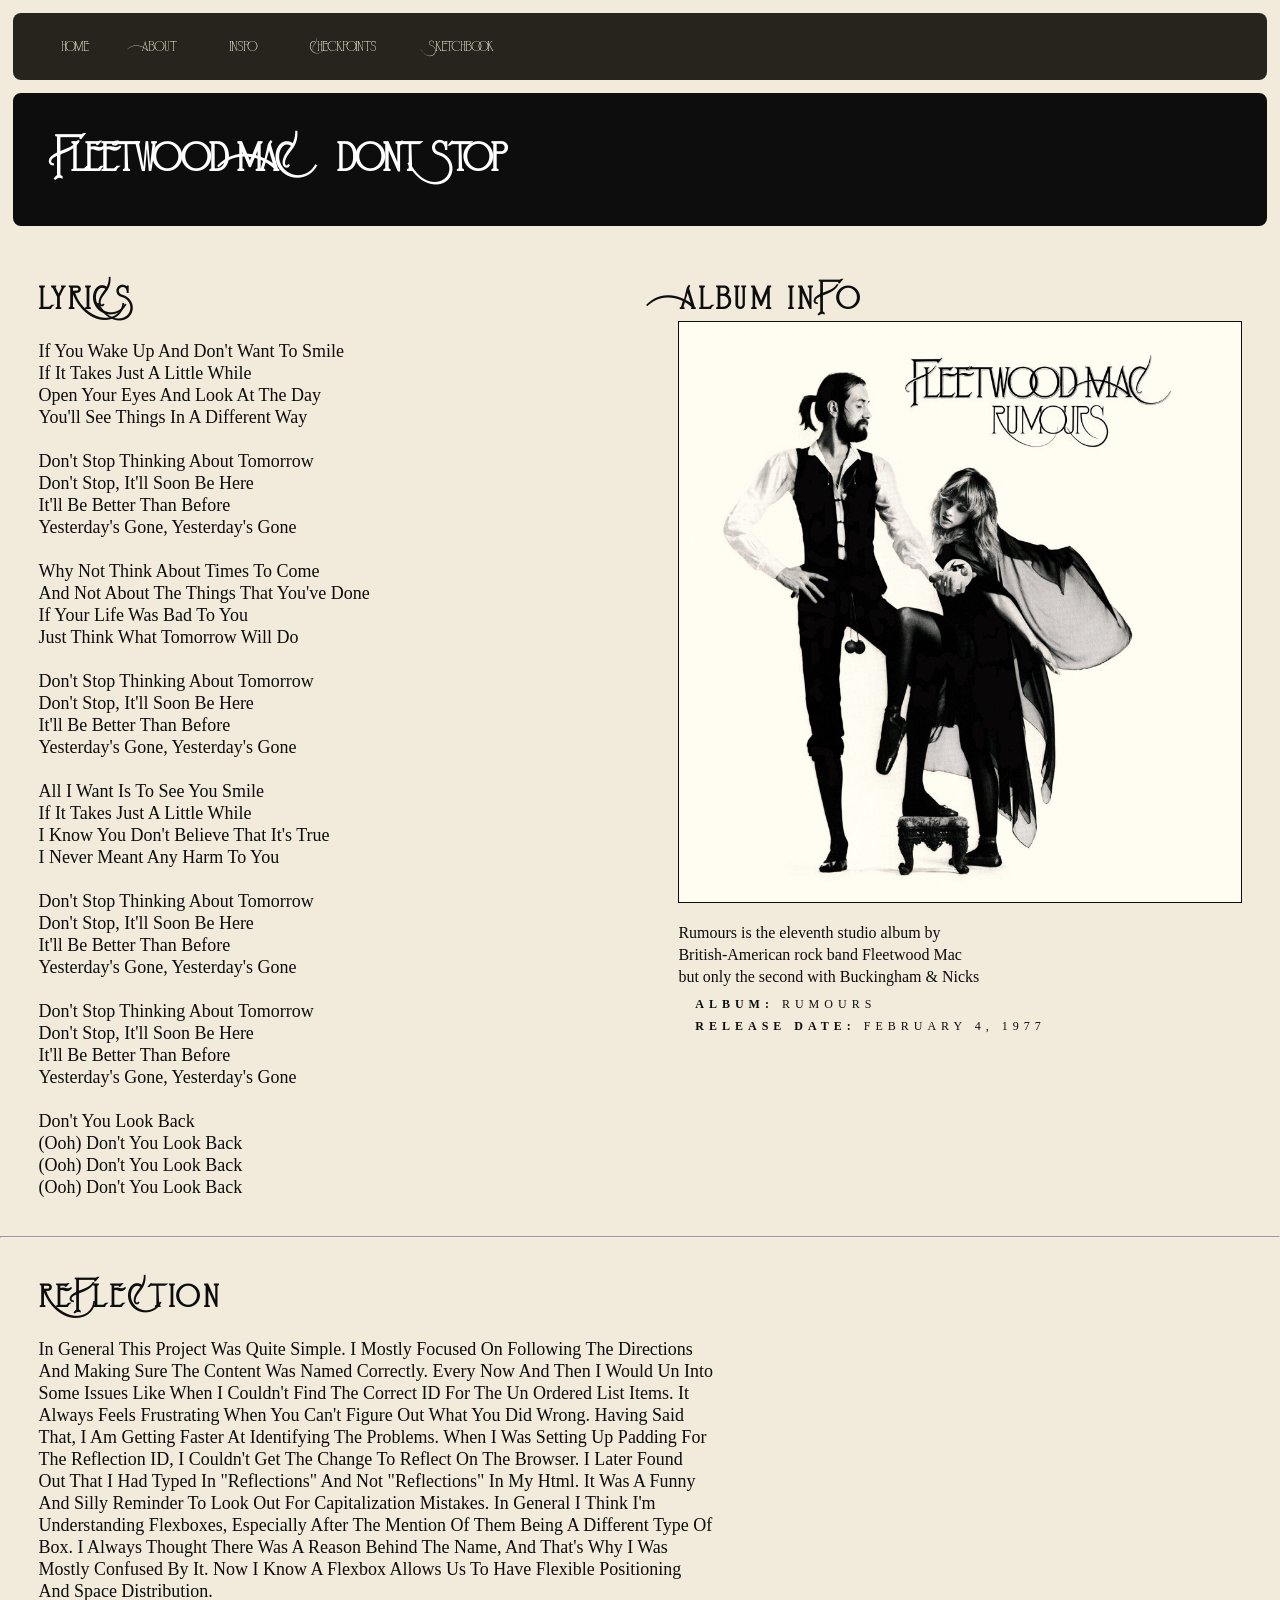
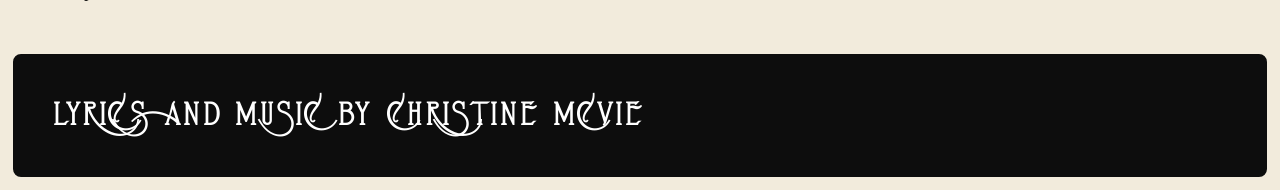
<file: multi_column_lab/multi_column_lab.html>
<!DOCTYPE html>
<html lang="en">
<head>
	<meta charset="UTF-8">
	<title>Multi Column Layout Lab</title>
	<link rel="stylesheet" href="css/multi_column_lab.css">
</head>
<body>
	<nav>
      <a href="../index.html">home</a>
      <a href="../about/about.html">about</a>
      <a href="../inspo/inspo.html">inspo</a>
      <a href="../checkpoint_one/checkpoint_one.html">checkpoints</a>
      <a href="../sketchbook/sketchbook.html">sketchbook</a>
    </nav>
		<header>
		  <h1>Fleetwood Mac -- Dont Stop</h1>
		</header>
			
			<!-- #1 wrap the content with a div -->
			<!-- #2 wrap the lyrics with a div -->
		
		<div id="content">
			<div id="lyrics">
				<h2>Lyrics</h2>
				<br>
			  <p>If you wake up and don't want to smile<br>
					If it takes just a little while<br>
					Open your eyes and look at the day<br>
					You'll see things in a different way<br>
					<br>
					Don't stop thinking about tomorrow<br>
					Don't stop, it'll soon be here<br>
					It'll be better than before<br>
					Yesterday's gone, yesterday's gone<br>
					<br>
					Why not think about times to come<br>
					And not about the things that you've done<br>
					If your life was bad to you<br>
					Just think what tomorrow will do<br><br>
					Don't stop thinking about tomorrow<br>
					Don't stop, it'll soon be here<br>
					It'll be better than before<br>
					Yesterday's gone, yesterday's gone<br><br>
					All I want is to see you smile<br>
					If it takes just a little while<br>
					I know you don't believe that it's true<br>
					I never meant any harm to you<br><br>
					Don't stop thinking about tomorrow<br>
					Don't stop, it'll soon be here<br>
					It'll be better than before<br>
					Yesterday's gone, yesterday's gone<br><br>
					Don't stop thinking about tomorrow<br>
					Don't stop, it'll soon be here<br>
					It'll be better than before<br>
					Yesterday's gone, yesterday's gone<br><br>
					don't you look back<br>
					(Ooh) don't you look back<br>
					(Ooh) don't you look back<br>
					(Ooh) don't you look back<br>
			  </p>
			</div>

			<div id="album">

				<!-- #3 Wrap the album info with another div  -->
		
				<h2>Album Info</h2>
				<img src="img/rumours.jpg" alt="Rumours Album Cover">
				<br>
				<p id="info">Rumours is the eleventh studio album by<br> British-American rock band Fleetwood Mac<br>but only the second with Buckingham & Nicks</p>
				<ul>
					<li><strong>Album:</strong> Rumours</li>
					<li><strong>Release Date:</strong> February 4, 1977</li>
				</ul>
			</div>

		</div>
		<hr>
		<div id="reflection">
			<h2>Reflection</h2>
			<br>
			<p>
				In general this project was quite simple. 
				I mostly focused on following the directions and making sure the content was named correctly. 
				Every now and then I would un into some issues like when I couldn't find the correct ID for the un ordered list items.
				It always feels frustrating when you can't figure out what you did wrong. 
				Having said that, I am getting faster at identifying the problems. 
				When I was setting up padding for the reflection ID, I couldn't get the change to reflect on the browser. 
				I later found out that I had typed in "Reflections" and not "reflections" in my html. 
				It was a funny and silly reminder to look out for capitalization mistakes.
				In general I think I'm understanding flexboxes, especially after the mention of them being a different type of box. 
				I always thought there was a reason behind the name, and that's why I was mostly confused by it. 
				Now I know a flexbox allows us to have flexible positioning and space distribution. 
			</p>
		</div>

		<footer>
		  <h2>lyrics and music by Christine McVie</h2>
		</footer>
</body>
</html>
</file>
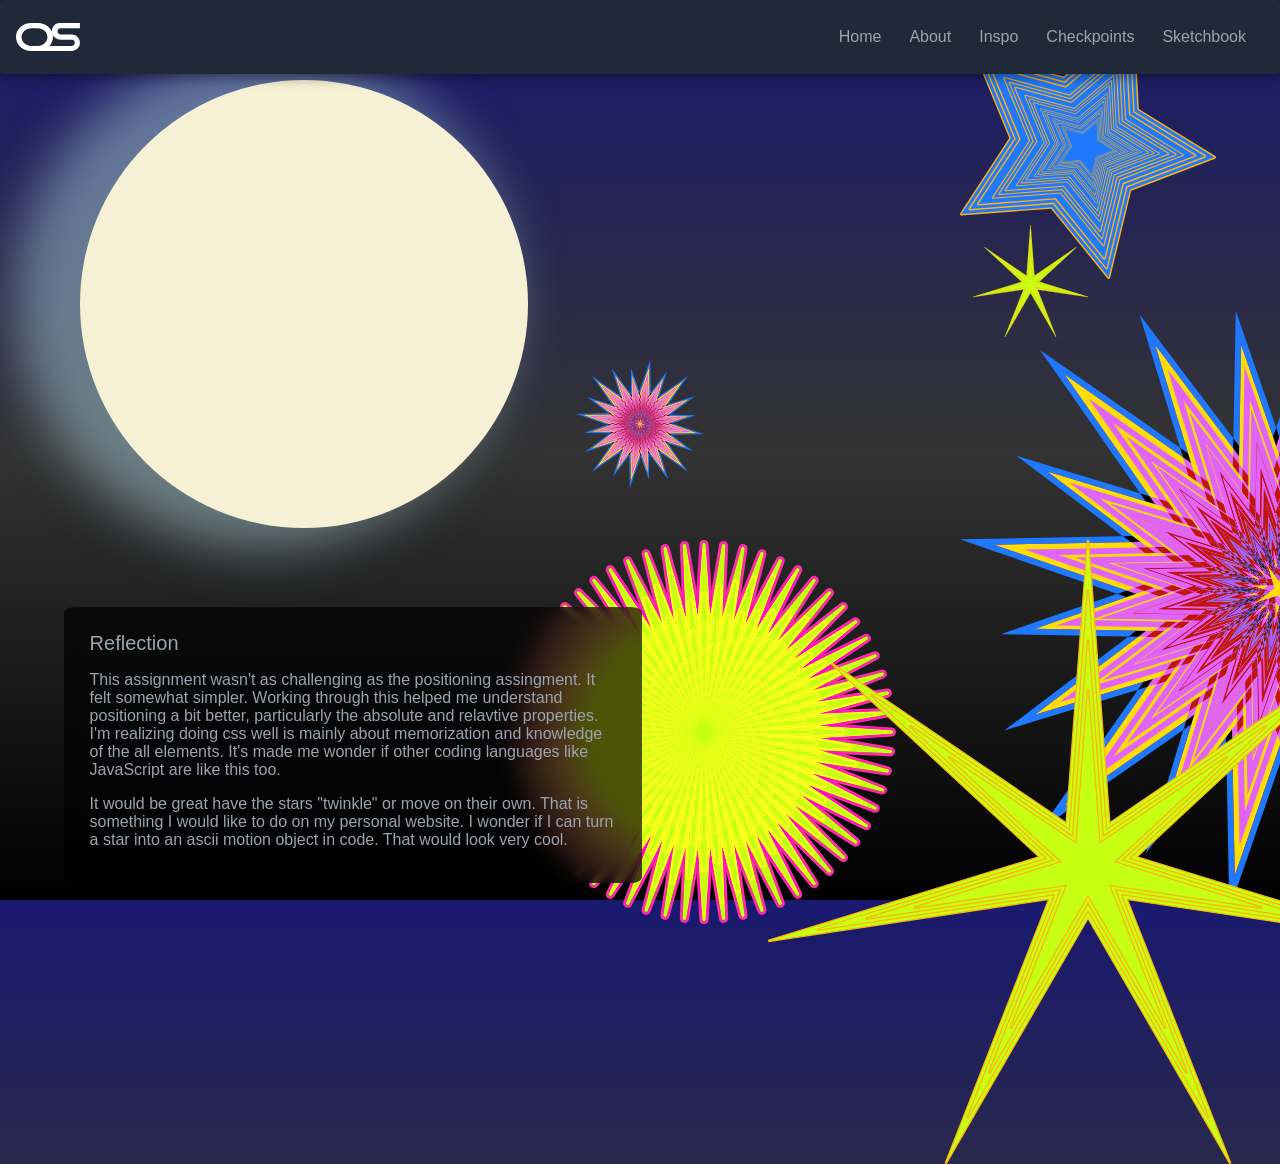
<file: nightsky/nightsky.html>
<!DOCTYPE html>
<html lang="en">
<head>
    <meta charset="utf-8">
    <meta http-equiv="X-UA-Compatible" content="IE=edge">
    <meta name="description" content="">
    <meta name="viewport" content="width=device-width, initial-scale=1">
    <link rel="stylesheet" href="../css/index.css">
    <link rel="stylesheet" href="css/nightsky.css">

    <title>Tranform The Night Sky</title>


</head>
<body>
    <header>
        <img id="seb-logo" src="../img/seb-logo.svg" alt="Logo for Sebastian Ortega">    
        <nav>
            <a href="../index.html">home</a>
            <a href="../about/about.html">about</a>
            <a href="../inspo/inspo.html">inspo</a>
            <a href="../checkpoint_one/checkpoint_one.html">checkpoints</a>
            <a href="../sketchbook/sketchbook.html">sketchbook</a>
            
        </nav>
    </header>

	<div class="circle"></div>
    <img id="starOne" src="img/starOne.svg">
    <img id="starTwo" src="img/starTwo.svg">
    <img id="starThree" src="img/starThree.svg">
    <img id="starFour" src="img/starFour.svg">
    <img id="starFive" src="img/starTwo.svg">
    <img id="starSix" src="img/starFour.svg">
    <div id="reflection">
        <h3>Reflection</h3>
        <p>
            This assignment wasn't as challenging as the positioning assingment. 
            It felt somewhat simpler.
            Working through this helped me understand positioning a bit better, particularly the absolute and relavtive properties.
            I'm realizing doing css well is mainly about memorization and knowledge of the all elements.
            It's made me wonder if other coding languages like JavaScript are like this too. 
        </p>
        <p>
            It would be great have the stars "twinkle" or move on their own. 
            That is something I would like to do on my personal website.
            I wonder if I can turn a star into an ascii motion object in code. 
            That would look very cool.
        </p>
    </div>

        <!-- directions for the homework are in the homework.css file -->

</body>
</html>
</file>
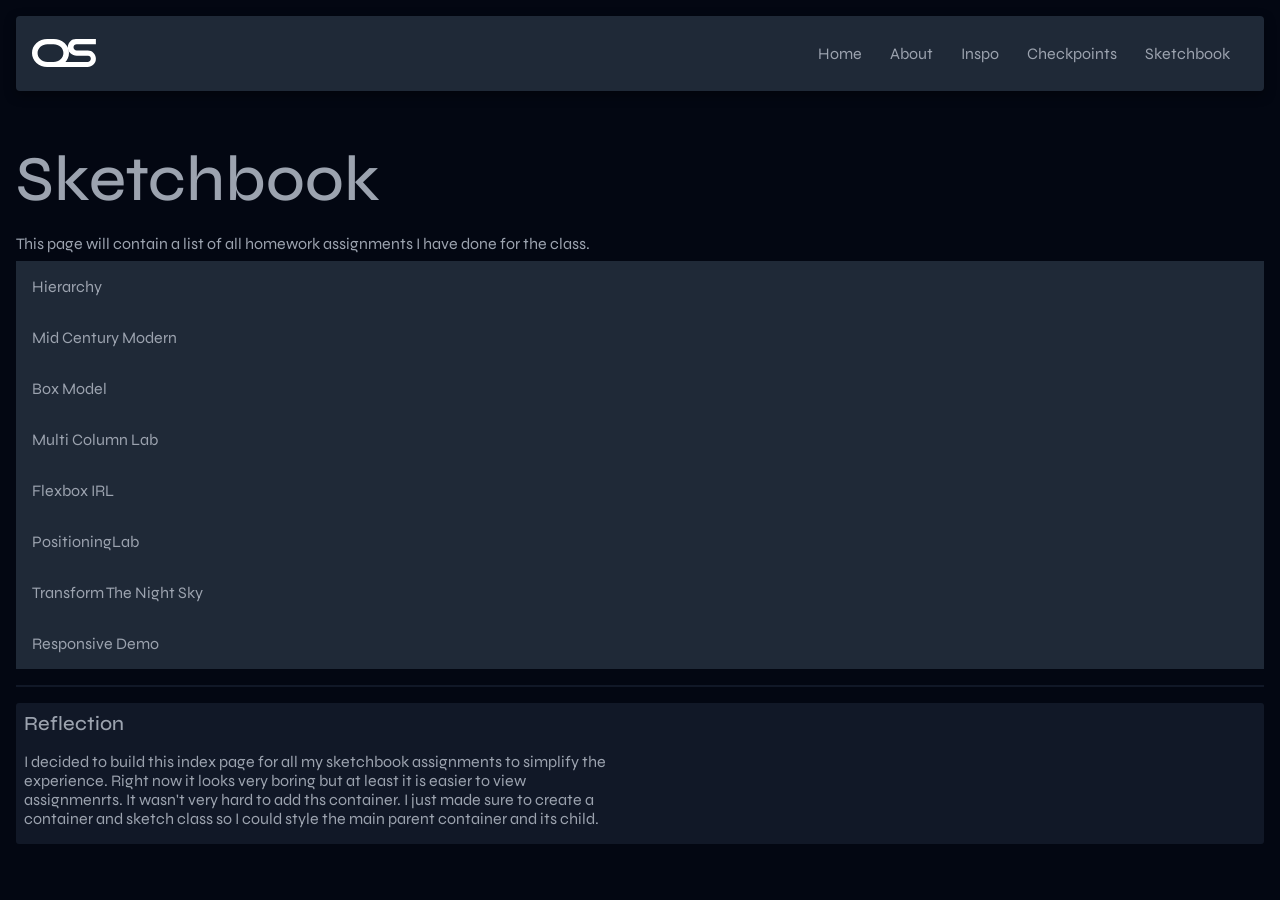
<file: sketchbook/sketchbook.html>
<!DOCTYPE html>
<html lang="en">

<head>
  <meta charset="UTF-8">
  <title>Sketchbook</title>
  <meta name="viewport" content="width=device-width, initial-scale=1.0">
  <link rel="preconnect" href="https://fonts.googleapis.com">
  <link rel="preconnect" href="https://fonts.gstatic.com" crossorigin>
  <link href="https://fonts.googleapis.com/css2?family=Syne:wght@400..800&display=swap" rel="stylesheet">
  <link rel="stylesheet" href="../css/index.css">
  <link rel="stylesheet" href="css/sketchbook.css">

</head>

<body>
    <header>
        <img id="seb-logo" src="../img/seb-logo.svg" alt="Logo for Sebastian Ortega">    
        
        <input type="checkbox" id="menu-toggle" class="menu-checkbox">
        <label for="menu-toggle" class="menu-btn" aria-label="Toggle Menu">
            <span></span>
            <span></span>
            <span></span>
        </label>

        <nav>
          <a href="../index.html">home</a>
          <a href="../about/about.html">about</a>
          <a href="../inspo/inspo.html">inspo</a>
          <a href="../checkpoint_one/checkpoint_one.html">checkpoints</a>
          <a href="sketchbook.html">sketchbook</a>
        </nav>
      </header>
    <h1>Sketchbook</h1>
    <p>
      This page will contain a list of all homework assignments I have done for the class.
    </p>
    <div class="container">
        <a class="sketch" href="../hierarchy/hierarchy.html">hierarchy</a>
        <a class="sketch" href="../mid_century_modern_blog/mid_century_modern_blog.html">mid century modern</a>
        <a class="sketch" href="../box_model/box_model.html">box model</a>
        <a class="sketch" href="../multi_column_lab/multi_column_lab.html">multi column lab</a>
        <a class="sketch" href="../flexboxIRL/flexboxirl.html">flexbox IRL</a>
        <a class="sketch" href="../positioningLab/positioningLab.html">positioningLab</a>
        <a class="sketch" href="../nightsky/nightsky.html">transform the night sky</a>
        <a class="sketch" href="../responsiveDemo/responsiveDemo.html">responsive demo</a>
</div>

<hr>
<section id="reflection">
  <h3>Reflection</h3>
  <p>
    I decided to build this index page for all my sketchbook assignments to simplify the experience.
    Right now it looks very boring but at least it is easier to view assignmenrts. 
    It wasn't very hard to add ths container. 
    I just made sure to create a container and sketch class so I could style the main parent container and its child. 
  </p>
</section>




</body>
</html>
</file>
<file: css/index.css>
/* the * indicates universal styles, we will get into that later in the semester
for now, you can leave these alone */

* {
    margin: 0;
    padding: 0;
    box-sizing: border-box;
}

/* Css is how we add all things style, below there are two simple styles added
go ahead and play with these, can you get the colors to change? What do you notice?
 */

body {
    font-family: 'Syne', sans-serif;
    font-weight: 400;
    min-height: 100vh;
    width: 100%;
    padding: 16px;
    color: #9CA3AF;
    background-color: #030712;

    
}

h1 {
    font-size: 4rem;
    font-weight: 500; 
    margin-bottom: 8px;
}

h2 {
    font-size: 1.75rem;
    font-weight: 500; 
    margin-bottom: 8px;
}

h3 {
    font-size: 1.25rem;
    font-weight: 500;
    margin-bottom: 8px;
}

p {
    max-width: 65ch;
    padding: 8px 0px;
    
}

header {
    display: flex;
	flex-direction: row;
	flex-wrap: wrap;
	justify-content: space-between;
	align-items: center;
	background-color: #1F2937;
	padding: 12px 16px;
    margin-bottom: 4%;
    border-radius: 4px;

    position: sticky;
    top: 16px;
    z-index: 10;
    box-shadow: 0 4px 12px rgba(0, 0, 0, 0.4);
}

#hero {
    display: flex;
    flex-direction: column;
    align-items: center;
    width: 100%;
}



hr {
    border: none;
    height: 2px;
    background-color: #111827;
    margin-top: 16px;
    margin-bottom: 16px;
}



nav {
    display: flex;
    gap: 8px;
    padding: 8px;
}

nav a {
    position: relative;
    display: inline-block;
    color: #9CA3AF;
    text-decoration: none;
    text-transform: capitalize;
    padding: 8px 10px;
    border-radius: 8px;

    transition: 
        color 0.2s ease, background-color 0.2s ease, transform 0.2s ease;
    
}

nav a:hover {
    color: #D1D5DB;
    background-color: #111827;
    transform: translateY(-2px);

}

#seb-logo{
    max-width: 64px;
}

img {
    max-width: 100%;
    height: auto;

}


.page-wrap {
    display: flex;
    min-height: 100vh;

}

.sidebar {
    width: 300px;
    background-color: #1a1a2e;
    color: white;
    display: flex;
    flex-direction: column;
}

.menu-checkbox, .menu-btn {
    display: none;
}
/* reflection section */

#reflection {
    padding: 8px;
    background-color: #111827;
    border-radius: 3px;
    margin-bottom: 8px;
}

/* media queries */

@media screen and (max-width: 600px) {
    h1 {
    font-size: 2rem;
    font-weight: 500; 
    margin-bottom: 8px;
    }
    
    p {
        line-height: 1.6;
    }

    img {
        max-width: 100%;
        height: auto;
    }

    /* hamburger menu */
    .menu-btn {
        display: flex;
        flex-direction: column;
        justify-content: space-between;
        width: 26px;
        height: 18px;
        cursor: pointer;
    }

    .menu-btn span {
        display: block;
        height: 2px;
        width: 100%;
        background-color: #D1D5DB;
        border-radius: 2px;
        transition: transform 0.25s ease, opacity 0.25 ease;


    }

    /* closed state */

    nav {
        display: flex;
        flex-direction: column;
        position: absolute;
        top: calc(100% + 8px);
        left: 0;
        width: 100%;
        background-color: #1F2937;
        border-radius: 4px;
        padding: 12px;
        box-shadow: 0 8px 16px rgba(0, 0, 0, 0.5);

        opacity: 0;
        visibility: hidden;
        transform: translateY(-10px);
        pointer-events: none;
        transition: opacity 0.25s ease, transform 0.25s ease, visibility 0.25s ease;
    }

    nav a {
        width: 100%;
        padding: 10px 12px;
    }

    /* open state */

    .menu-checkbox:checked ~ nav {
        opacity: 1;
        visibility: visible;
        transform: translateY(0);
        pointer-events: auto;
    }

    /* animating bars */

    .menu-checkbox:checked ~ .menu-btn span:nth-child(1) {
        transform: translateY(8px) rotate(45deg);
    }

    .menu-checkbox:checked ~ .menu-btn span:nth-child(2) {
        opacity: 0;
    }

    .menu-checkbox:checked ~ .menu-btn span:nth-child(3) {
        transform: translateY(-8px) rotate(-45deg);

    }

    /* the idea came from this video: https://www.youtube.com/watch?v=o4HDSrPScrk&t=1s */
}
</file>
<file: mid_century_modern_blog/css/style.css>
body {
    background-color: orange;
    padding-left: 10%;
    padding-right: 10%;
}

.wrap {
    background-color: #c5e5e8;
    padding: 24px;
    margin: 0%;
}

h1 a {
    text-decoration: none;
    color: #3A400C;
    font-size: 37px;
    font-weight: 600;
    font-family: 'Josefin Sans';
    text-transform: uppercase;
    display: flex;
    justify-content: center;
    
}

h2 {
    text-transform: lowercase;
    font-family: 'Lato';
    font-weight: 700;
    font-size: 22.7px;
}

h3 {
    color: #047F8C;
    font-family: 'Josefin Sans';
    font-weight: 600;
    font-size: 18px;
}

nav {
    display: flex;
    justify-content: space-between;

}

nav a {
    text-decoration: none;
    font-family: 'Josefin Sans';
    font-weight: 600;
    font-size: 16px;
    color: #047F8C;

}

p {
    font-family: 'Lato';
    font-weight: 400;
    font-size: 15px;
}

ul {
    font-family: 'Josefin Sans';
    font-weight: 600;
    font-size: 16px;
}

.link {
    text-decoration: none;
    color: #3A400C;
}

.wrap2 {
    background-color: #04ADBF;
    padding: 8px 8px;
}

.foot-social {
    text-decoration: none;
    color: #3A400C;
    text-transform: uppercase;
}

.social-links {
    text-decoration: none;
    font-family: 'Josefin Sans';
    font-weight: 600;
    font-size: 16px;
    display: flex;
    justify-content: space-between;
    padding-right: 30dvh;
    padding-left: 30dvh;
}

.credits {
    font-family: 'Lato';
    font-weight: 400;
    font-size: 15px;
    text-decoration: none;
    color: #3A400C;
    text-transform: lowercase;
    display: flex;
    justify-content: center;
}

img {
    max-width: 100%;
    height: auto;
}
</file>
<file: box_model/css/box_model.css>
/* first, let's follow best practices and cancel out default margins with the universal selector */
* {
   margin: 0;
   padding: 0;
   font-family: 'Space Grotesk';
}

/* now we can control our margins ourselves, so lets give the body a 50px margin on the left and right; and a 25px margin on the top and bottom.

can you write it in shorthand?*/

body {
   margin: 25px 50px;
   background-color: white;
   color: green;
   border-color: blue;
   border-style: solid;
   border-width: 1px;
   padding: 8px;
}

/* Find a custom font on Google Fonts and add it to the HTML head and your CSS: make sure you add the links and the font-family */

/* Style the h1:
   10px margin on the bottom
   10px padding on the top and bottom
   15px padding on the right and left
   and a solid black border that is 1px thick
   center the text and make it uppercase in CSS (do not retype it as uppercase in your HTML)
   add a background color with 50% opacity
*/
h1 {
   margin-bottom: 10px;
   padding: 10px 15px;
   border-color: black;
   border-width: 1px;
   border-style: solid;
   text-align: center;
   text-transform: uppercase;
   background-color: rgba(90, 90, 234, 0.5);
   
}

h2 {
   margin-top: 2.5%;
   margin-bottom: 2.55%;
   background-color: yellow;
   color: black;
   padding: 8px 10px 16px 4px;
   border-color: black;
   border-width: 4px;
   border-style: dotted;
}

p {
   background-color: blue;
   color: white;
   border-color: black;
   border-style: solid;
   border-width: 1px;
   padding: 16px;
}

blockTo {
   display: inline;

}

li {
   background-color: green;
   color: white;
   border-width: 1px;
   border-color: red;
   border-style: solid;
   padding: 8px;
   text-decoration: none;

}

a {
   display: flex;
   text-decoration: none;
   background-color: yellow;
   color: black;
   font-size: 36px;
   padding: 8px;
   border-width: 6px;
   border-color: black;
   border-style: solid;
   
}
</file>
<file: hierarchy/css/hierarchy.css>
/* the * indicates universal styles, we will get into that later in the semester
for now, you can leave these alone */

* {
    margin: 0;
    padding: 0;
    box-sizing: border-box;
}

/* Css is how we add all things style, below there are two simple styles added
go ahead and play with these, can you get the colors to change? What do you notice?
 */

body {

    color: #9CA3AF;
    background-color: #030712;
    padding: 16px;
    
}

header {
    display: flex;
	flex-direction: row;
	flex-wrap: wrap;
	justify-content: space-between;
	align-items: center;
	background-color: #1F2937;
	padding: 1%;
    margin-bottom: 4%;
    border-radius: 4px;
}

#hero {
    display: flex;
    flex-direction: column;
    align-items: center;
}



hr {
    border: none;
    height: 2px;
    background-color: #111827;
    margin-top: 16px;
    margin-bottom: 16px;
}

p {
    max-width: 65ch;
    
}

nav {
    padding: 8px;
    

}

nav a {
    color: #9CA3AF;
    text-decoration: none;
    text-transform: capitalize;
    padding: 8px 10px;
    
}

nav a:hover {
    color: #D1D5DB;
    border-radius: 8px;

}

#seb-logo{
    max-width: 64px;
}

p {
    max-width: 65ch;
    
}
</file>
<file: inspo/css/inspo.css>
/* Gallery section */

#inspo-gallery {
    display: flex;
    flex-direction: column; 
    gap: 48px;
}

.inspo-cont {
    display: flex;
    flex-direction: row;   
    align-items: center;
    gap: 32px;
}

.inspo-text {
    flex: 1;                  
}

.inspo-cont > a {
    flex: 0 0 40%;         
}

.inspo-cont img {
    display: block;
    width: 100%;
    max-width: 100%;          
    height: auto;
}
</file>
<file: mid_century_modern_blog/css/mid_century_modern_blog.css>
body {
    background-color: orange;
    padding-left: 10%;
    padding-right: 10%;
}

.wrap {
    background-color: #c5e5e8;
    padding: 24px;
    margin: 0%;
}

h1 a {
    text-decoration: none;
    color: #3A400C;
    font-size: 37px;
    font-weight: 600;
    font-family: 'Josefin Sans';
    text-transform: uppercase;
    display: flex;
    justify-content: center;
    
}

h2 {
    text-transform: lowercase;
    font-family: 'Lato';
    font-weight: 700;
    font-size: 22.7px;
}

h3 {
    color: #047F8C;
    font-family: 'Josefin Sans';
    font-weight: 600;
    font-size: 18px;
}

nav {
    display: flex;
    justify-content: space-between;

}

nav a {
    text-decoration: none;
    font-family: 'Josefin Sans';
    font-weight: 600;
    font-size: 16px;
    color: #047F8C;

}

p {
    font-family: 'Lato';
    font-weight: 400;
    font-size: 15px;
}

ul {
    font-family: 'Josefin Sans';
    font-weight: 600;
    font-size: 16px;
}

.link {
    text-decoration: none;
    color: #3A400C;
}

.wrap2 {
    background-color: #04ADBF;
    padding: 8px 8px;
}

.foot-social {
    text-decoration: none;
    color: #3A400C;
    text-transform: uppercase;
}

.social-links {
    text-decoration: none;
    font-family: 'Josefin Sans';
    font-weight: 600;
    font-size: 16px;
    display: flex;
    justify-content: space-between;
    padding-right: 30dvh;
    padding-left: 30dvh;
}

.credits {
    font-family: 'Lato';
    font-weight: 400;
    font-size: 15px;
    text-decoration: none;
    color: #3A400C;
    text-transform: lowercase;
    display: flex;
    justify-content: center;
}

img {
    max-width: 100%;
    height: auto;
}
</file>
<file: multi_column_lab/css/multi_column_lab.css>
/* styles already given to you: take a look at the @font-face, this is how we add a custom font to our css. the font file is inside the fonts folder within the root folder structure */

@font-face {
  font-family: fleetwoodMac;
  src: url("../fonts/fleetwoodMac.ttf");
}

* {
  margin: 0;
  padding: 0;
  box-sizing: border-box;
}

body {
  background-color: #F2EBDC;
  color: #0d0d0d;
  font-family: 'fleetwoodMac', sans-serif;
  text-transform: uppercase;
}

nav {
    padding: 24px;
    margin: 1%;
    background-color: #26241C;
    border-radius: 8px;
    

}

nav a {
    color: #F2F0D8;
    text-decoration: none;
    text-transform: capitalize;
    padding: 24px;
    
}

nav a:hover {
    background-color: aqua;
    color: #26241C;
    border-radius: 8px;
}

h1 {
  font-size: 45px;
}

h2 {
  font-size: 36px;
  letter-spacing: 5px;
  font-family: 'fleetwoodMac', sans-serif;

}

p {
  font-family:Georgia, 'Times New Roman', Times, serif;
  font-size: 18px;
  line-height: 22px;
  text-transform: capitalize;
  max-width: 75ch;
}

li {
  font-family:Georgia, 'Times New Roman', Times, serif;
  font-size: 12px;
  line-height: 22px;
  letter-spacing: 5px;
  list-style: none;
  padding-left: 3%;
}

#info {
  font-size: 16px;
  text-transform: none;
  margin-bottom: 5px;
  
}

header, footer {
  padding: 3%;
  border: 2px solid #0D0D0D;
  background: #0D0D0D;
  color: #ffffff;
  margin: 1%;
  border-radius: 8px;
}

img {
  max-width: 100%;
  border: .5px solid #0D0D0D;
}

#reflection {
  padding: 3%;
  display: flex;
  flex-direction: column;
}

/*----------------------------------------------
  C O L U M N   L A Y O U T
------------------------------------------------*/

/*
INSTRUCTIONS:
STEPS 1, 2 & 3 are in the index.html file
*/

#content {
  display: flex;
  flex-direction: row;
  flex-wrap: nowrap;
  justify-content: center;
}

#lyrics {
  /* background-color: chartreuse; */
  padding: 3% 3%;
  width: 50%;

}

#album {
  /* background-color: pink; */
  display: flex;
  flex-direction: column;
  padding: 3% 3%;
  width: 50%;
}

img {
  width: 100%;
}

/* 4. Add display: flex; to flex-container */
/* 5. Add flex-direction: row; to flex-container; */
/* 6. Give each column wrapper (flex item) a width in percentages, 
adjust margin and padding so that it is visually appealing */

/* 
pro-tip: it is easier to change the background color/border of individual 
boxes to help clarify what you are working on and to make sure you are 
targeting the correct html tag */

/* 7. BONUS: look at the heirarchy of the typography and think about the 
rules in regard to how many times certain tags should be on the page 
and correct the errors */


/* Flex container (hint this is a parent container)*/



/* Flex item (left column hint-this is a child container) */



/* Flex item (right column hint-this is a child container) */
</file>
<file: nightsky/css/nightsky.css>
/* ==========================================================================
   body override adjustments for this page
  ========================================================================== */

body {
  padding: 80px;
  background-image: linear-gradient(#191970, #333333, #000000);
  height: 100vh;
  position: relative;
}

header {
  position: fixed;
  top: 0%;
  left: 0%;
  width: 100%
}

/* instructions are embedded within this CSS file for the homework assignment */

.circle {
    background-color: #F6F1D5;
    position: relative;
    border-radius: 50%;
      /* the border-radius property allows you to round corners.
      In this case, we've rounded all corners 50%,which creates a circle. 
      Experiment with this property.*/
    width: 40%;
    height: auto;
    padding-top: 40%;
    box-shadow: -40px -5px 50px 25px rgba(166, 204, 216, 0.5);
    cursor: crosshair;
    transition-duration: 2s;
    /* box shadow can help add detail to elements. the values are: 
    • offset of x-axis, 
    • offset of y-axis 
    • blur radius
    • spread radius
    • color
    you need to include all of these properties in order for the shadow to work, play with the values until you are satisfied with the results. */
}


/* PART ONE due 3/20 */

/* 1.position the stars wherever you want by using absolute positioning. 
Let's get into the habit of using % instead of pixels - also, 
resize them as you see fit*/

/* 2. Add a hover effect for each star using:
transform: scale()
transform: skew()
transform: translate()
transform: rotate() */

/* 3. Now, if we want to slow those transform properties down we can add a transition-duration to each base or normal styling, 
go ahead and do this - play with the timing until you are satisfied*/

/* 4. you can add multiple transforms to each star, 
however, you must make them part of the same property in order for all of them to work. 
Add a second transform to each star*/

/* 5. add a hover effect for the .circle - 
make the box-shadow move from one side of the moon to the other and give it a duration of 2 seconds
hint: adjust the first two value only if they are negative values to begin with, make them positive and see what happens
*/

/* 5. add more stars to the mix and experiment with placement and hover effects. */

#reflection {
  max-width: 65ch;
  padding: 2%;
  background-color: hsla(0, 0%, 0%, 0.669);
  backdrop-filter: blur(10px);
  border-radius: 2%;
  position: absolute;
    bottom: 1%;
    left: 5%;
}

#starOne {
  width: 20%;
  height: auto;
  position: absolute;
    top: 2%;
    left: 75%; 
    transition-duration: 500ms;
}

#starTwo {
  position: absolute;
  top: 25%;
  right: 15%;
  width: 9%;
  transition-duration: 5s;
}

#starThree {
  width: 30%;
  height: auto;
  position: absolute;
  top: 60%;
  left: 40%; 
  transition-duration: 1000ms;

}

#starFour {
  width: 50%;
  height: auto;
  position: absolute;
  top: 30%;
  left: 75%; 
  transition-duration: 1000ms;
}

#starFive {
  width: 50%;
  height: auto;
  position: absolute;
  top: 60%;
  left: 60%; 
  transition-duration: 5s;
}

#starSix {
  width: 10%;
  height: auto;
  position: absolute;
  top: 40%;
  left: 45%; 
  transition-duration: 1000ms;
}

#starOne:hover {
  transform: rotate(180deg) scale(1.5);
} 

#starTwo:hover {
  transform: skew(35deg, 15deg) translate(100px, 100px) rotate(360deg);
}

#starThree:hover {
  transform: rotate(180deg) skew(40deg, 15deg); 
}

#starFour:hover {
  transform: rotate(45deg) translate(-200px, 0px); 
}

#starFive:hover {
  transform: rotate(90deg) scale(-1); 
}

#starSix:hover {
  transform: skew(25deg, 20deg) scale(2); 
}

.circle:hover {
  box-shadow: 40px 5px 50px 25px rgba(166, 204, 216, 0.5);
}
</file>
<file: sketchbook/css/sketchbook.css>
.sketch {
    display: flex;
    flex-direction: column;
    flex-wrap: nowrap;
    align-items:normal;
    background-color: #1F2937;
    color: #9CA3AF;
    text-decoration: none;
    text-transform: capitalize;
    padding: 16px;

    transition: 
        color 0.2s ease, background-color 0.2s ease, transform 0.2s ease;
}

.sketch:hover {
    background-color: #111827;
    color: #D1D5DB;
    transform: translateY(-2px);
}
</file>
